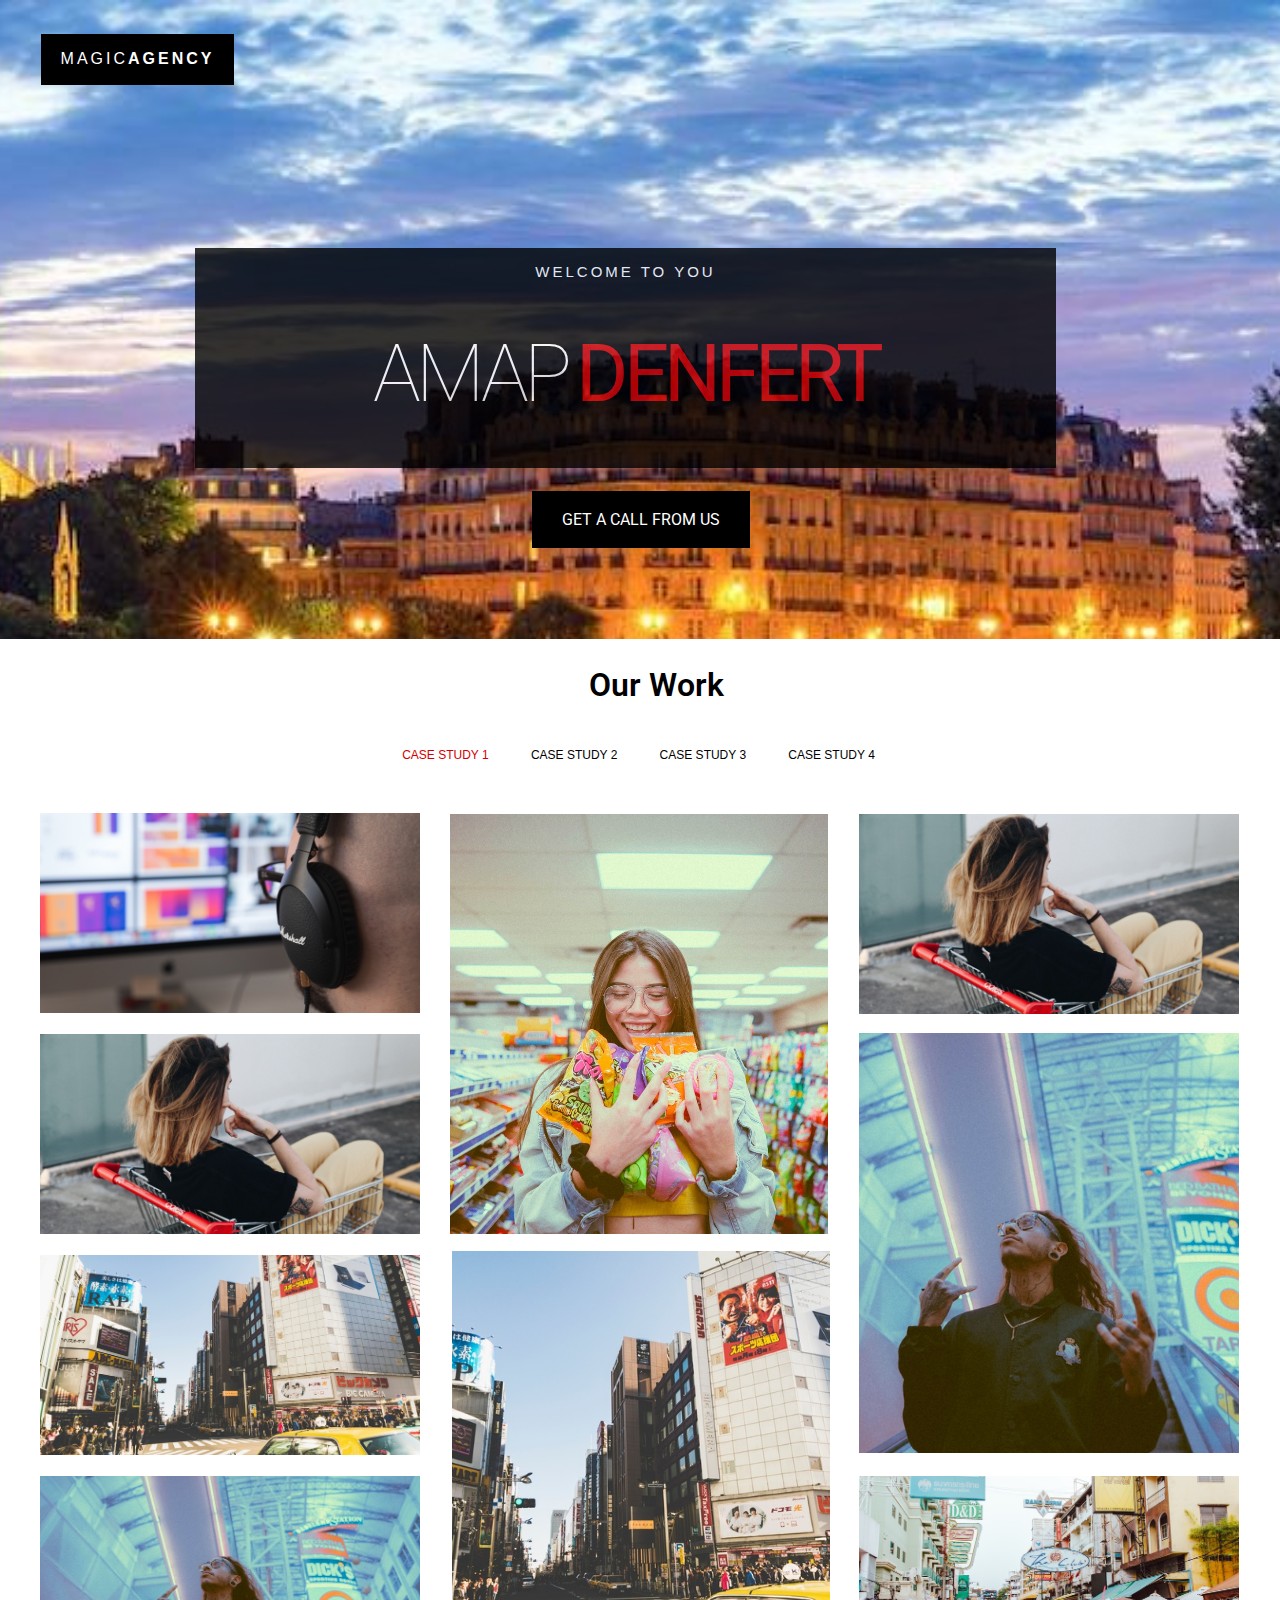
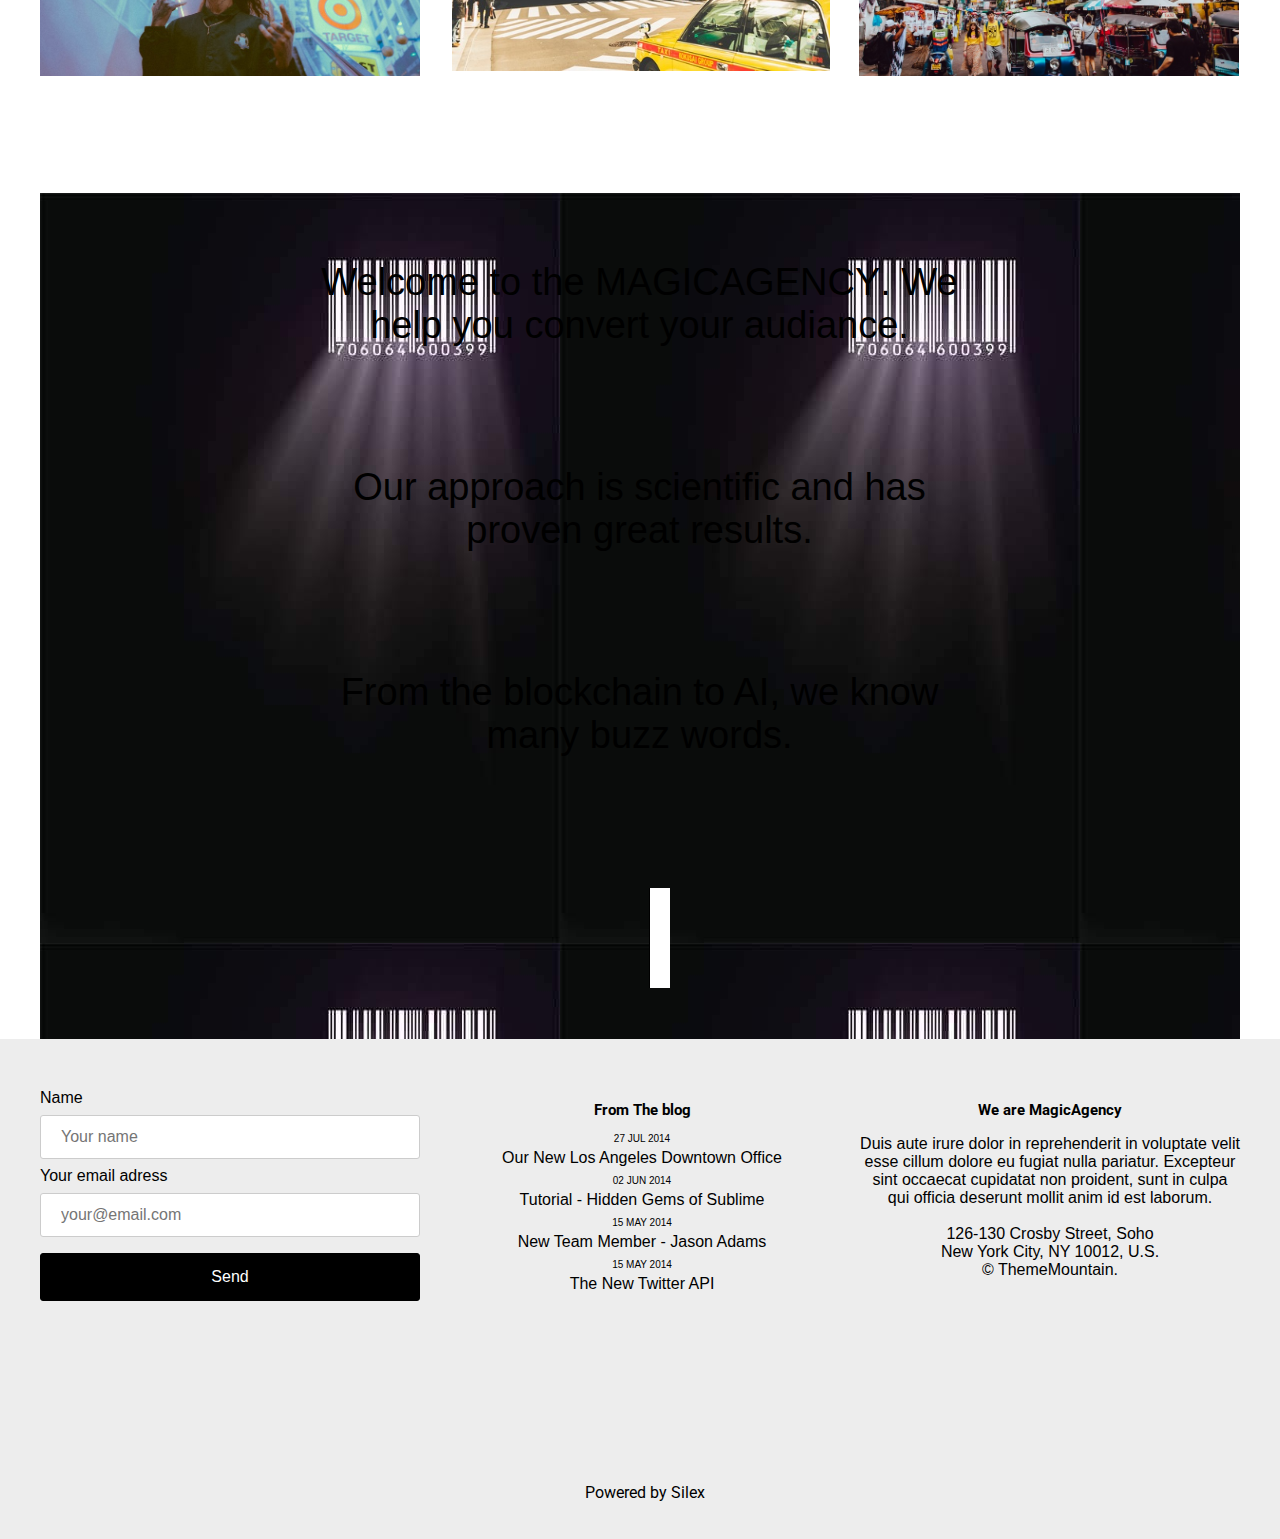
<file: index.html>
<!doctype html><html lang=""><head>
    <meta charset="UTF-8">
    <!-- generator meta tag -->
    <!-- leave this for stats and Silex version check -->
    <meta name="generator" content="Silex v2.2.13">
    <!-- End of generator meta tag -->
    <script type="text/javascript" src="js/jquery.js"></script>
    
    
    <script type="text/javascript" src="js/front-end.js"></script>
    <link rel="stylesheet" href="css/normalize.css">
    <link rel="stylesheet" href="css/front-end.css">

    
    
    
    <title>website - Page 1</title>
    

    
<link href="https://fonts.googleapis.com/css?family=Roboto" rel="stylesheet" class="silex-custom-font"><script type="text/javascript" class="silex-script"></script><script src="js/unslider-min.js"></script><script src="js/unslider-min.js"></script><link rel="stylesheet" href="css/unslider.css"><link rel="stylesheet" href="css/unslider.css"><meta name="viewport" content="width=device-width, initial-scale=1"><script src="js/script.js" type="text/javascript"></script><link href="css/styles.css" rel="stylesheet" type="text/css"><style>body { opacity: 0; transition: .25s opacity ease; }</style></head>

<body class="body-initial all-style enable-mobile prevent-resizable prevent-selectable editable-style silex-runtime silex-published" data-silex-type="container-element" style="" data-current-page="page-page-1">
    









    
    
    

















<section data-silex-type="container-element" class="container-element editable-style silex-id-1478366444112-1 section-element prevent-resizable hero white-logo" style="">
        
    <div data-silex-type="container-element" class="editable-style silex-element-content silex-id-1478366444112-0 container-element website-width" style=""><a data-silex-type="text-element" class="editable-style silex-id-1526227950696-2 text-element white-logo fixed" style="" href="#hero"><div class="silex-element-content normal"><p class="normal">Magic<b>Agency</b></p></div></a><div data-silex-type="container-element" class="editable-style silex-id-1537806314257-0 container-element hero-content" style=""><div data-silex-type="text-element" class="editable-style silex-id-1526228786122-6 text-element white-hero-title" style="" href="null"><div class="silex-element-content normal"><p>Welcome To You</p><h1>AMAP&nbsp;<b>DeNFERT</b><br></h1></div></div><a data-silex-type="text-element" class="editable-style silex-id-1537804414408-1 text-element white-button hero-scroll-down" style="" href="#after-hero"><div class="silex-element-content normal"><div><br></div>Get a call from us<br><div><br></div></div></a></div></div><div data-silex-type="html-element" class="editable-style html-element silex-id-1593621213637-1 page-page-1 paged-element paged-element-visible" title="" style=""><div class="silex-element-content"><div id="hero"></div></div></div></section><section data-silex-type="container-element" class="container-element editable-style section-element silex-id-1526228746540-3 prevent-resizable" style="">
        <div data-silex-type="container-element" class="editable-style silex-element-content container-element website-width silex-id-1526228746540-4"><div data-silex-type="html-element" class="editable-style silex-id-1545825199497-0 html-element" style=""><div class="silex-element-content"><p id="menu"></p></div></div><div data-silex-type="text-element" class="editable-style silex-id-1526233329576-0 text-element black-text" style=""><div class="silex-element-content normal"><h1 class="heading1">Our Work</h1></div></div><div data-silex-type="text-element" class="editable-style silex-id-1526233447270-1 text-element black-text" style=""><div class="silex-element-content normal"><p><a href="./#menu" class="page-link-active">Case study 1</a>&nbsp;&nbsp;&nbsp; <a href="page-2.html#menu">Case study 2</a>&nbsp;&nbsp;&nbsp; <a href="page-3.html#menu">Case study 3</a>&nbsp;&nbsp;&nbsp; <a href="page-4.html#menu">Case study 4</a></p></div></div><div data-silex-type="container-element" class="editable-style silex-id-1526239919266-0 container-element image page-page-1 paged-element paged-element-visible" style=""><a data-silex-type="text-element" class="editable-style silex-id-1526240050328-2 text-element image-caption" style="" href="https://www.silex.me"><div class="silex-element-content normal"><p class="normal">Lorem</p></div></a></div><div data-silex-type="container-element" class="editable-style container-element image silex-id-1526241932312-13 page-page-1 paged-element paged-element-visible" style=""><a data-silex-type="text-element" class="editable-style text-element image-caption silex-id-1526241932314-14" style="" href="https://www.silex.me"><div class="silex-element-content normal"><p class="normal">Lorem</p></div></a></div><div data-silex-type="container-element" class="editable-style container-element image silex-id-1526242009200-19 page-page-1 paged-element paged-element-visible" style=""><a data-silex-type="text-element" class="editable-style text-element image-caption silex-id-1526242009200-20" style="" href="https://www.silex.me"><div class="silex-element-content normal"><p class="normal">sit amet</p></div></a></div><div data-silex-type="container-element" class="editable-style container-element image silex-id-1526242067678-23 page-page-1 paged-element paged-element-visible" style=""><a data-silex-type="text-element" class="editable-style text-element image-caption silex-id-1526242067678-24" style="" href="https://www.silex.me"><div class="silex-element-content normal"><p class="normal">dolor <br></p></div></a></div><div data-silex-type="container-element" class="editable-style container-element image silex-id-1526241769800-9 page-page-1 paged-element paged-element-visible" style=""><a data-silex-type="text-element" class="editable-style text-element image-caption silex-id-1526241769800-10" style="" href="https://www.silex.me"><div class="silex-element-content normal"><p class="normal">Nam quam augue</p></div></a></div><div data-silex-type="container-element" class="editable-style container-element image silex-id-1526241966276-17 page-page-1 paged-element paged-element-visible" style=""><a data-silex-type="text-element" class="editable-style text-element image-caption silex-id-1526241966276-18" style="" href="https://www.silex.me"><div class="silex-element-content normal"><p class="normal">adipiscing elit</p></div></a></div><div data-silex-type="container-element" class="editable-style container-element image silex-id-1526241771196-11 page-page-1 paged-element paged-element-visible" style=""><div data-silex-type="text-element" class="editable-style text-element image-caption silex-id-1526241771196-12" style=""><div class="silex-element-content normal"><p class="normal">Lorem</p></div></div></div><div data-silex-type="container-element" class="editable-style container-element image silex-id-1526242009214-21 page-page-1 paged-element paged-element-visible" style=""><a data-silex-type="text-element" class="editable-style text-element image-caption silex-id-1526242009214-22" style="" href="https://www.silex.me"><div class="silex-element-content normal"><p class="normal">Lorem</p></div></a></div><div data-silex-type="container-element" class="editable-style container-element image silex-id-1526241966246-15 page-page-1 paged-element paged-element-visible" style=""><a data-silex-type="text-element" class="editable-style text-element image-caption silex-id-1526241966246-16" style="" href="https://www.silex.me"><div class="silex-element-content normal"><p class="normal">Ipsum</p></div></a></div></div>
    </section><section data-silex-type="container-element" class="container-element editable-style silex-id-1474394621033-3 section-element prevent-resizable" style="">
        
    <div data-silex-type="container-element" class="editable-style silex-element-content silex-id-1474394621032-2 container-element website-width"><div data-silex-type="text-element" class="editable-style silex-id-1526229898484-7 text-element black-text" style=""><div class="silex-element-content normal"><p>Welcome to the <i>MagicAgency</i>. We help you convert your audiance.</p><p><br></p><p>Our approach is scientific and has proven great results. <br></p><p><br></p><p>From the blockchain to AI, we know many buzz words.<br></p></div></div><div data-silex-type="container-element" class="editable-style silex-id-1526233796116-3 container-element hide-on-mobile" style=""></div><div data-silex-type="html-element" class="editable-style silex-id-1552764033710-0 html-element page-page-1 paged-element paged-element-visible" style=""><div class="silex-element-content"><div id="after-hero"></div></div></div></div></section><section data-silex-type="container-element" class="container-element editable-style silex-id-1478366450713-3 section-element prevent-resizable" style="">
        <div data-silex-type="container-element" class="editable-style silex-element-content silex-id-1478366450713-2 container-element website-width">

            
        <div data-silex-type="html-element" class="editable-style silex-id-1526234059780-5 html-element silex-component silex-component-form silex-use-height-not-minheight" style=""><div class="silex-element-content"><form id="id_1638637743695_588" action="https://formspree.io/your@email.com" method="POST">
  
  <div>
    <label for="field1">Name</label>
    <input type="text" required="" id="field1" name="field1" placeholder="Your name">
  </div>
  
  
  <div>
    <label for="field2">Your email adress</label>
    <input type="text" required="" id="field2" name="field2" placeholder="your@email.com">
  </div>
  
  
  <input type="submit" value="Send">
</form>
<style>#id_1638637743695_588 input[type=text], select {width: 100%; padding: 12px 20px; margin: 8px 0; display: inline-block; border: 1px solid #ccc; border-radius: 3px; box-sizing: border-box;}#id_1638637743695_588 input[type=submit] {width: 100%; background-color: #000000; color: #FFFFFF; padding: 14px 20px; margin: 8px 0; border: 1px solid #000000; border-radius: 3px; cursor: pointer;}#id_1638637743695_588 label {color: #000000;}#id_1638637743695_588 .fill-vertical {flex: 1 1 auto; display: flex; flex-direction: column;}#id_1638637743695_588 .fill-vertical textarea {flex: 1 1 auto; width: 100%; height: 150px; padding: 12px 20px; box-sizing: border-box; border: 2px solid #ccc; border-radius: 3px; background-color: #f8f8f8; font-size: 16px; resize: none;}#id_1638637743695_588 {border-radius: 3px; display: flex; flex-direction: column; justify-content: space-between; height: 100%;}</style>

</div></div><div class="editable-style silex-id-1442914737143-3 text-element" data-silex-type="text-element" style="">
                <div class="silex-element-content normal">
                    <br>
                    <a href="//www.silex.me/">Powered by Silex</a>
                </div>
            </div><div data-silex-type="text-element" class="editable-style silex-id-1526233907434-4 text-element text-style-2" style=""><div class="silex-element-content normal"><h2><a href="/"></a>From The blog</h2><p><b>27 Jul 2014</b></p><p><a href="https://www.silex.me">Our New Los Angeles Downtown Office</a></p><p><b>02 Jun 2014</b></p><p><a href="https://www.silex.me">Tutorial - Hidden Gems of Sublime</a></p><p><b>15 May 2014</b></p><p><a href="https://www.silex.me">New Team Member - Jason Adams</a></p><p><b>15 May 2014</b></p><p><a href="https://www.silex.me">The New Twitter API</a></p></div></div><div data-silex-type="text-element" class="editable-style text-element text-style-1 silex-id-1526234233846-7" style=""><div class="silex-element-content normal"><h2>We are MagicAgency</h2><p>Duis aute irure dolor in reprehenderit in voluptate velit esse cillum dolore eu fugiat nulla pariatur. Excepteur sint occaecat cupidatat non proident, sunt in culpa qui officia deserunt mollit anim id est laborum.<br><br>126-130 Crosby Street, Soho<br>New York City, NY 10012, U.S.<br>© ThemeMountain. <br></p></div></div></div>
    </section></body></html>
</file>
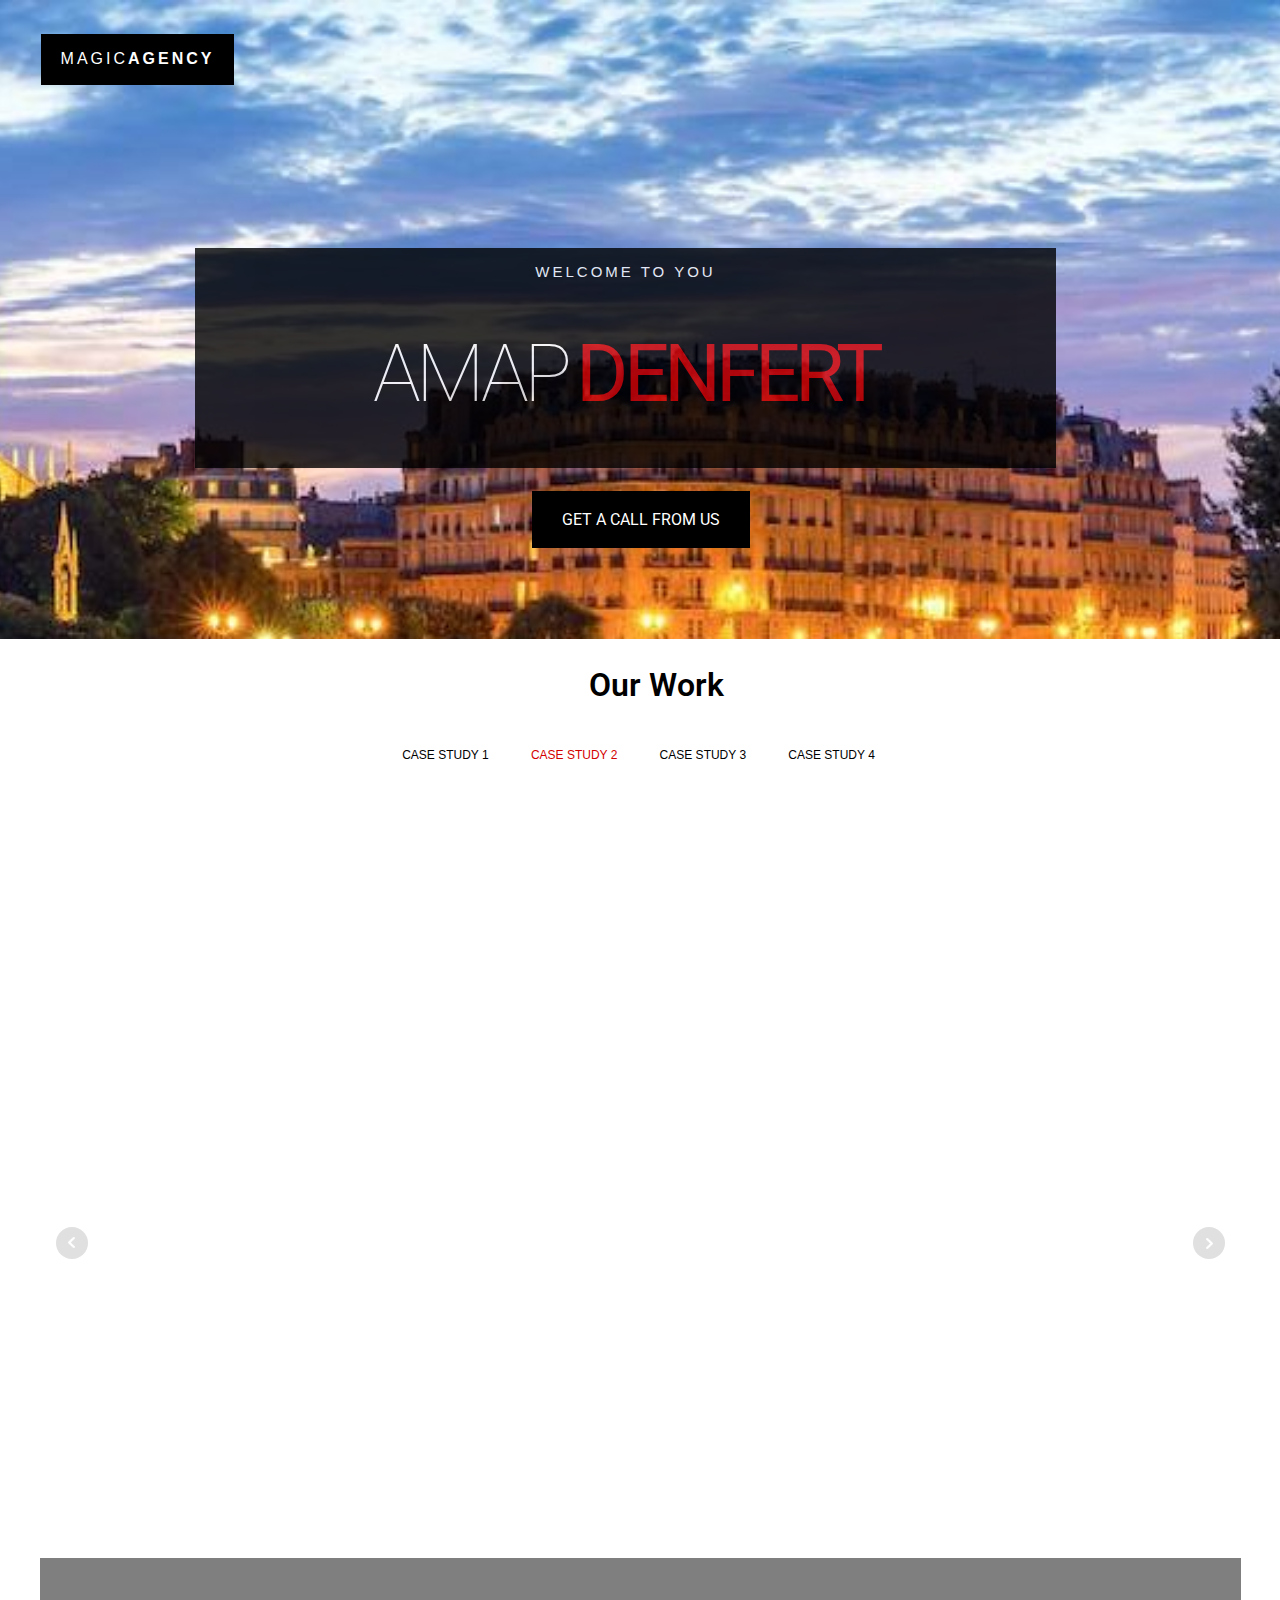
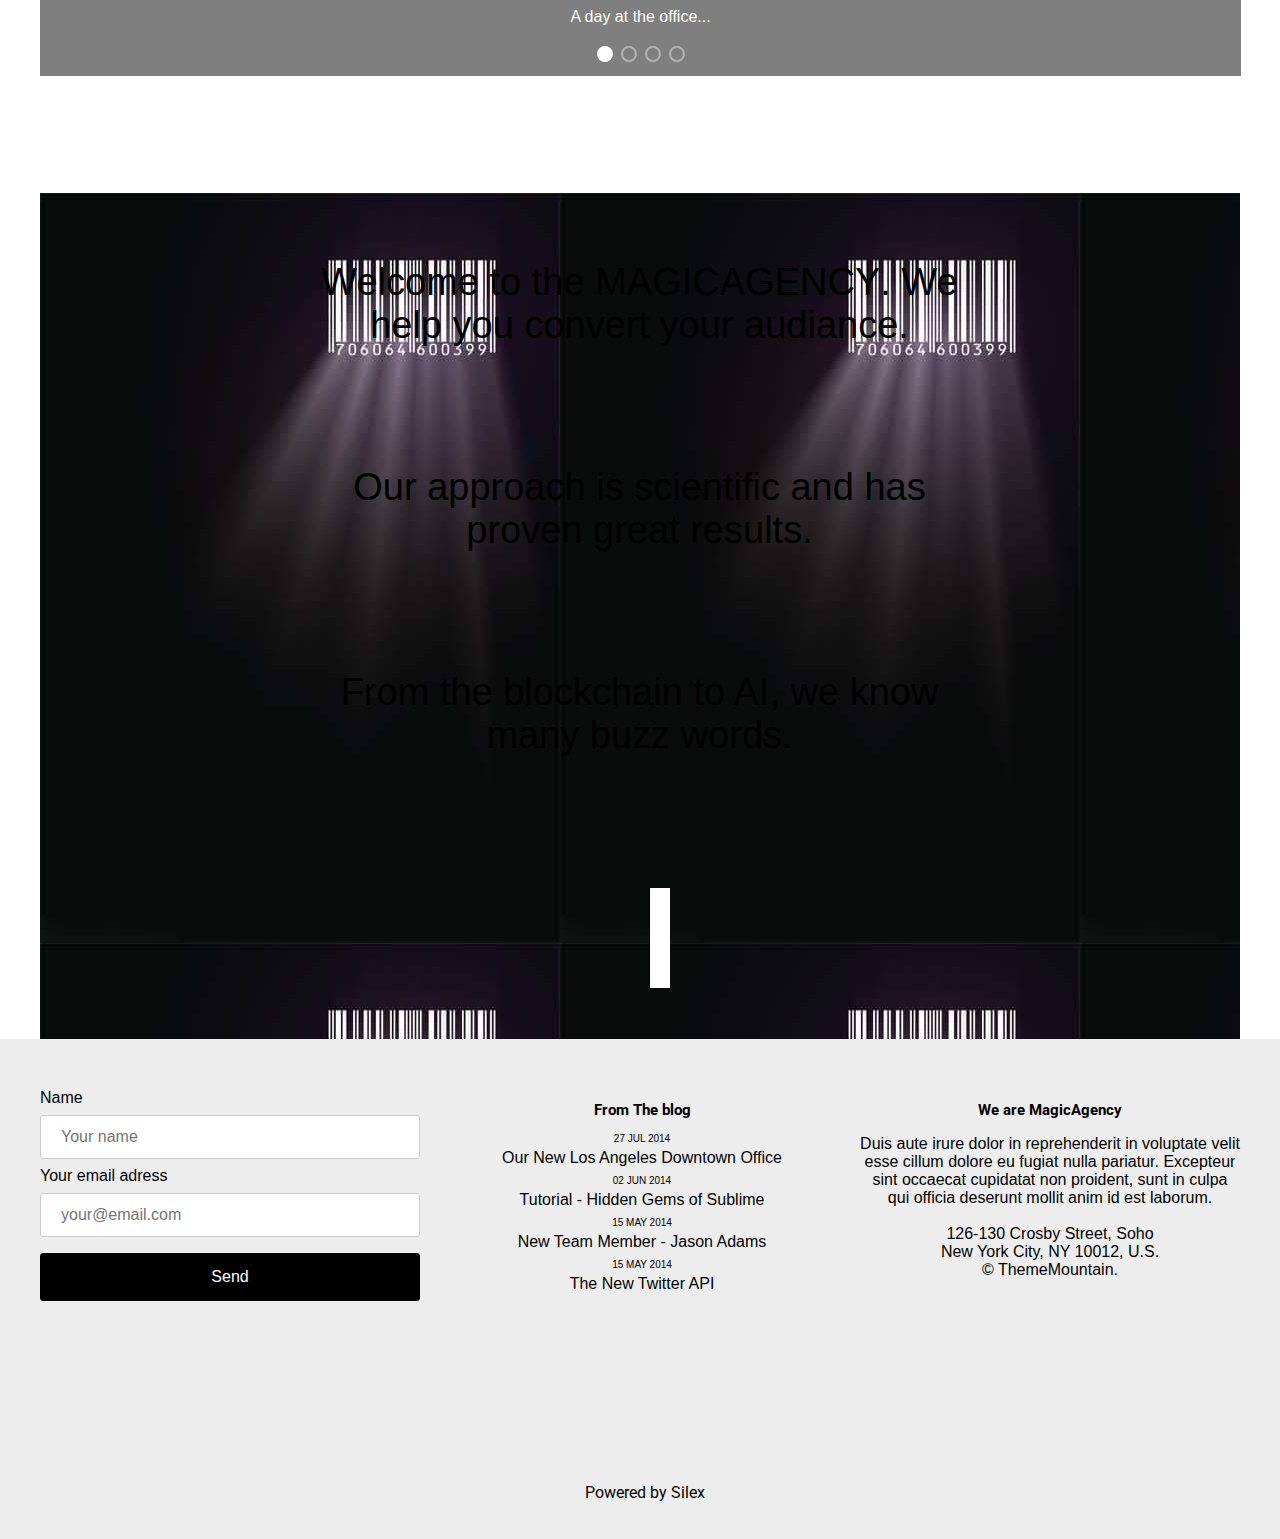
<file: page-2.html>
<!doctype html><html lang=""><head>
    <meta charset="UTF-8">
    <!-- generator meta tag -->
    <!-- leave this for stats and Silex version check -->
    <meta name="generator" content="Silex v2.2.13">
    <!-- End of generator meta tag -->
    <script type="text/javascript" src="js/jquery.js"></script>
    
    
    <script type="text/javascript" src="js/front-end.js"></script>
    <link rel="stylesheet" href="css/normalize.css">
    <link rel="stylesheet" href="css/front-end.css">

    
    
    
    <title>website - Page 2</title>
    

    
<link href="https://fonts.googleapis.com/css?family=Roboto" rel="stylesheet" class="silex-custom-font"><script type="text/javascript" class="silex-script"></script><script src="js/unslider-min.js"></script><script src="js/unslider-min.js"></script><link rel="stylesheet" href="css/unslider.css"><link rel="stylesheet" href="css/unslider.css"><meta name="viewport" content="width=device-width, initial-scale=1"><script src="js/script.js" type="text/javascript"></script><link href="css/styles.css" rel="stylesheet" type="text/css"><style>body { opacity: 0; transition: .25s opacity ease; }</style></head>

<body class="body-initial all-style enable-mobile prevent-resizable prevent-selectable editable-style silex-runtime silex-published" data-silex-type="container-element" style="" data-current-page="page-page-2">
    









    
    
    

















<section data-silex-type="container-element" class="container-element editable-style silex-id-1478366444112-1 section-element prevent-resizable hero white-logo" style="">
        
    <div data-silex-type="container-element" class="editable-style silex-element-content silex-id-1478366444112-0 container-element website-width" style=""><a data-silex-type="text-element" class="editable-style silex-id-1526227950696-2 text-element white-logo fixed" style="" href="#hero"><div class="silex-element-content normal"><p class="normal">Magic<b>Agency</b></p></div></a><div data-silex-type="container-element" class="editable-style silex-id-1537806314257-0 container-element hero-content" style=""><div data-silex-type="text-element" class="editable-style silex-id-1526228786122-6 text-element white-hero-title" style="" href="null"><div class="silex-element-content normal"><p>Welcome To You</p><h1>AMAP&nbsp;<b>DeNFERT</b><br></h1></div></div><a data-silex-type="text-element" class="editable-style silex-id-1537804414408-1 text-element white-button hero-scroll-down" style="" href="#after-hero"><div class="silex-element-content normal"><div><br></div>Get a call from us<br><div><br></div></div></a></div></div></section><section data-silex-type="container-element" class="container-element editable-style section-element silex-id-1526228746540-3 prevent-resizable" style="">
        <div data-silex-type="container-element" class="editable-style silex-element-content container-element website-width silex-id-1526228746540-4"><div data-silex-type="html-element" class="editable-style silex-id-1545825199497-0 html-element" style=""><div class="silex-element-content"><p id="menu"></p></div></div><div data-silex-type="text-element" class="editable-style silex-id-1526233329576-0 text-element black-text" style=""><div class="silex-element-content normal"><h1 class="heading1">Our Work</h1></div></div><div data-silex-type="text-element" class="editable-style silex-id-1526233447270-1 text-element black-text" style=""><div class="silex-element-content normal"><p><a href="./#menu">Case study 1</a>&nbsp;&nbsp;&nbsp; <a href="page-2.html#menu" class="page-link-active">Case study 2</a>&nbsp;&nbsp;&nbsp; <a href="page-3.html#menu">Case study 3</a>&nbsp;&nbsp;&nbsp; <a href="page-4.html#menu">Case study 4</a></p></div></div><div data-silex-type="html-element" class="editable-style silex-id-1526243483554-2 html-element silex-component silex-component-slideshow silex-use-height-not-minheight page-page-2 paged-element paged-element-visible" style=""><div class="silex-element-content"><div id="parent_1638637743681_969">
<!-- preview -->

<div id="id_1638637743681_969">
  <!-- runtime -->
  <!-- the whole slideshow -->
  <ul class="prodotype-runtime">
  
    <li><figure class="slide-0">
      
      <div class="slide-image">
        
          <figcaption>A day at the office...</figcaption>
        
      </div>
      
    </figure></li>
  
    <li><figure class="slide-1">
      
      <a href="https://www.silex.me">
      
      <div class="slide-image">
        
          <figcaption>A link to test</figcaption>
        
      </div>
      
      </a>
      
    </figure></li>
  
    <li><figure class="slide-2">
      
      <div class="slide-image">
        
          <figcaption>The streets</figcaption>
        
      </div>
      
    </figure></li>
  
    <li><figure class="slide-3">
      
      <div class="slide-image">
        
          <figcaption>Go shopping!</figcaption>
        
      </div>
      
    </figure></li>
  
  </ul>
</div>
</div>
<style type="text/css">#parent_1638637743681_969 .prodotype-preview {list-style-type: none; margin: 0; padding: 0;}#parent_1638637743681_969 .prodotype-preview .preview-text {display: flex; align-items: center; justify-content: center;}#parent_1638637743681_969 .prodotype-preview .preview-text p {z-index: 1; background-color: black; color: white;}#parent_1638637743681_969 .slide-0 .slide-image {background-image: url(http://localhost:6805/ce/fs/get/Documents/silex-templates/agency/assets/kobu-agency-472677-unsplash.jpg);}#parent_1638637743681_969 .slide-1 .slide-image {background-image: url(http://localhost:6805/ce/fs/get/Documents/silex-templates/agency/assets/frankie-cordoba-557800-unsplash.jpg);}#parent_1638637743681_969 .slide-2 .slide-image {background-image: url(http://localhost:6805/ce/fs/get/Documents/silex-templates/agency/assets/nicolai-berntsen-9244-unsplash.jpg);}#parent_1638637743681_969 .slide-3 .slide-image {background-image: url(http://localhost:6805/ce/fs/get/Documents/silex-templates/agency/assets/bianca-lucas-496554-unsplash.jpg);}#parent_1638637743681_969 .unslider {position: relative;}#parent_1638637743681_969 .slide-image {width: 100%; display: flex; justify-content: center; background-repeat: no-repeat; background-size: cover; background-position: 50%; align-items: flex-end;}#parent_1638637743681_969 figcaption {padding: 50px; color: white; background-color: rgba(0,0,0,0.5); width: 100%; text-align: center;}#parent_1638637743681_969 .unslider-nav {position: absolute; bottom: 10px; left: 0; right: 0; top: auto; margin: 0;}#parent_1638637743681_969 .unslider-nav ol {text-align: center;}#parent_1638637743681_969 .unslider-nav ol li.unslider-active {background: #fff; cursor: default; opacity: 1;}#parent_1638637743681_969 .unslider-nav ol li {display: inline-block; float: none; width: 6px; height: 6px; margin: 0 4px; padding: 3px; background: transparent; border-radius: 10px; overflow: hidden; text-indent: -999em; border: 2px solid #fff; cursor: pointer; opacity: .4;}#parent_1638637743681_969 .unslider-arrow {display: block; width: 32px; height: 32px; top: 50%; right: 16px; left: auto; margin-top: -16px; overflow: hidden; background: rgba(0,0,0,.2) no-repeat 50% 50%; background-image: url([data-uri]); background-size: 7px 11px; border-radius: 32px; text-indent: -999em; opacity: .6; transition: opacity .2s;}#parent_1638637743681_969 .unslider-arrow.prev {left: 16px; right: auto; -ms-transform: rotate(-180deg); transform: rotate(-180deg);}</style>
<script type="text/javascript">
  (function() {
    // do not start in the editor (it would mess with the markup)
    if(!$('body').hasClass('silex-runtime')) return;

    var $slider = $('#id_1638637743681_969')
    var slider = $slider.unslider({
      'autoplay': true,
      'speed': 750,
      'delay': 3000,
      'index': 0,
      'nav': true,
      'animation': 'horizontal',
      'arrows': true
    });
    //  Listen to slide changes
    
    // apply element height to the images
    var silexElement = $slider.closest('.editable-style');
    var elementMinHeight = silexElement.css('height');
    var elementWidth = silexElement.css('width');
    $('#id_1638637743681_969 li .slide-image').css({
      'height': elementMinHeight
    });
    

    setTimeout(function(){
      // use onswipe.js
      // Fix #1127
      window.onSwipe('left', function(){ $slider.data('unslider').next()})
      window.onSwipe('right', function(){ $slider.data('unslider').prev()})
    }, 0)
  })();
</script>
</div></div></div>
    </section><section data-silex-type="container-element" class="container-element editable-style silex-id-1474394621033-3 section-element prevent-resizable" style="">
        
    <div data-silex-type="container-element" class="editable-style silex-element-content silex-id-1474394621032-2 container-element website-width"><div data-silex-type="text-element" class="editable-style silex-id-1526229898484-7 text-element black-text" style=""><div class="silex-element-content normal"><p>Welcome to the <i>MagicAgency</i>. We help you convert your audiance.</p><p><br></p><p>Our approach is scientific and has proven great results. <br></p><p><br></p><p>From the blockchain to AI, we know many buzz words.<br></p></div></div><div data-silex-type="container-element" class="editable-style silex-id-1526233796116-3 container-element hide-on-mobile" style=""></div></div></section><section data-silex-type="container-element" class="container-element editable-style silex-id-1478366450713-3 section-element prevent-resizable" style="">
        <div data-silex-type="container-element" class="editable-style silex-element-content silex-id-1478366450713-2 container-element website-width">

            
        <div data-silex-type="html-element" class="editable-style silex-id-1526234059780-5 html-element silex-component silex-component-form silex-use-height-not-minheight" style=""><div class="silex-element-content"><form id="id_1638637743695_588" action="https://formspree.io/your@email.com" method="POST">
  
  <div>
    <label for="field1">Name</label>
    <input type="text" required="" id="field1" name="field1" placeholder="Your name">
  </div>
  
  
  <div>
    <label for="field2">Your email adress</label>
    <input type="text" required="" id="field2" name="field2" placeholder="your@email.com">
  </div>
  
  
  <input type="submit" value="Send">
</form>
<style>#id_1638637743695_588 input[type=text], select {width: 100%; padding: 12px 20px; margin: 8px 0; display: inline-block; border: 1px solid #ccc; border-radius: 3px; box-sizing: border-box;}#id_1638637743695_588 input[type=submit] {width: 100%; background-color: #000000; color: #FFFFFF; padding: 14px 20px; margin: 8px 0; border: 1px solid #000000; border-radius: 3px; cursor: pointer;}#id_1638637743695_588 label {color: #000000;}#id_1638637743695_588 .fill-vertical {flex: 1 1 auto; display: flex; flex-direction: column;}#id_1638637743695_588 .fill-vertical textarea {flex: 1 1 auto; width: 100%; height: 150px; padding: 12px 20px; box-sizing: border-box; border: 2px solid #ccc; border-radius: 3px; background-color: #f8f8f8; font-size: 16px; resize: none;}#id_1638637743695_588 {border-radius: 3px; display: flex; flex-direction: column; justify-content: space-between; height: 100%;}</style>

</div></div><div class="editable-style silex-id-1442914737143-3 text-element" data-silex-type="text-element" style="">
                <div class="silex-element-content normal">
                    <br>
                    <a href="//www.silex.me/">Powered by Silex</a>
                </div>
            </div><div data-silex-type="text-element" class="editable-style silex-id-1526233907434-4 text-element text-style-2" style=""><div class="silex-element-content normal"><h2><a href="/"></a>From The blog</h2><p><b>27 Jul 2014</b></p><p><a href="https://www.silex.me">Our New Los Angeles Downtown Office</a></p><p><b>02 Jun 2014</b></p><p><a href="https://www.silex.me">Tutorial - Hidden Gems of Sublime</a></p><p><b>15 May 2014</b></p><p><a href="https://www.silex.me">New Team Member - Jason Adams</a></p><p><b>15 May 2014</b></p><p><a href="https://www.silex.me">The New Twitter API</a></p></div></div><div data-silex-type="text-element" class="editable-style text-element text-style-1 silex-id-1526234233846-7" style=""><div class="silex-element-content normal"><h2>We are MagicAgency</h2><p>Duis aute irure dolor in reprehenderit in voluptate velit esse cillum dolore eu fugiat nulla pariatur. Excepteur sint occaecat cupidatat non proident, sunt in culpa qui officia deserunt mollit anim id est laborum.<br><br>126-130 Crosby Street, Soho<br>New York City, NY 10012, U.S.<br>© ThemeMountain. <br></p></div></div></div>
    </section></body></html>
</file>
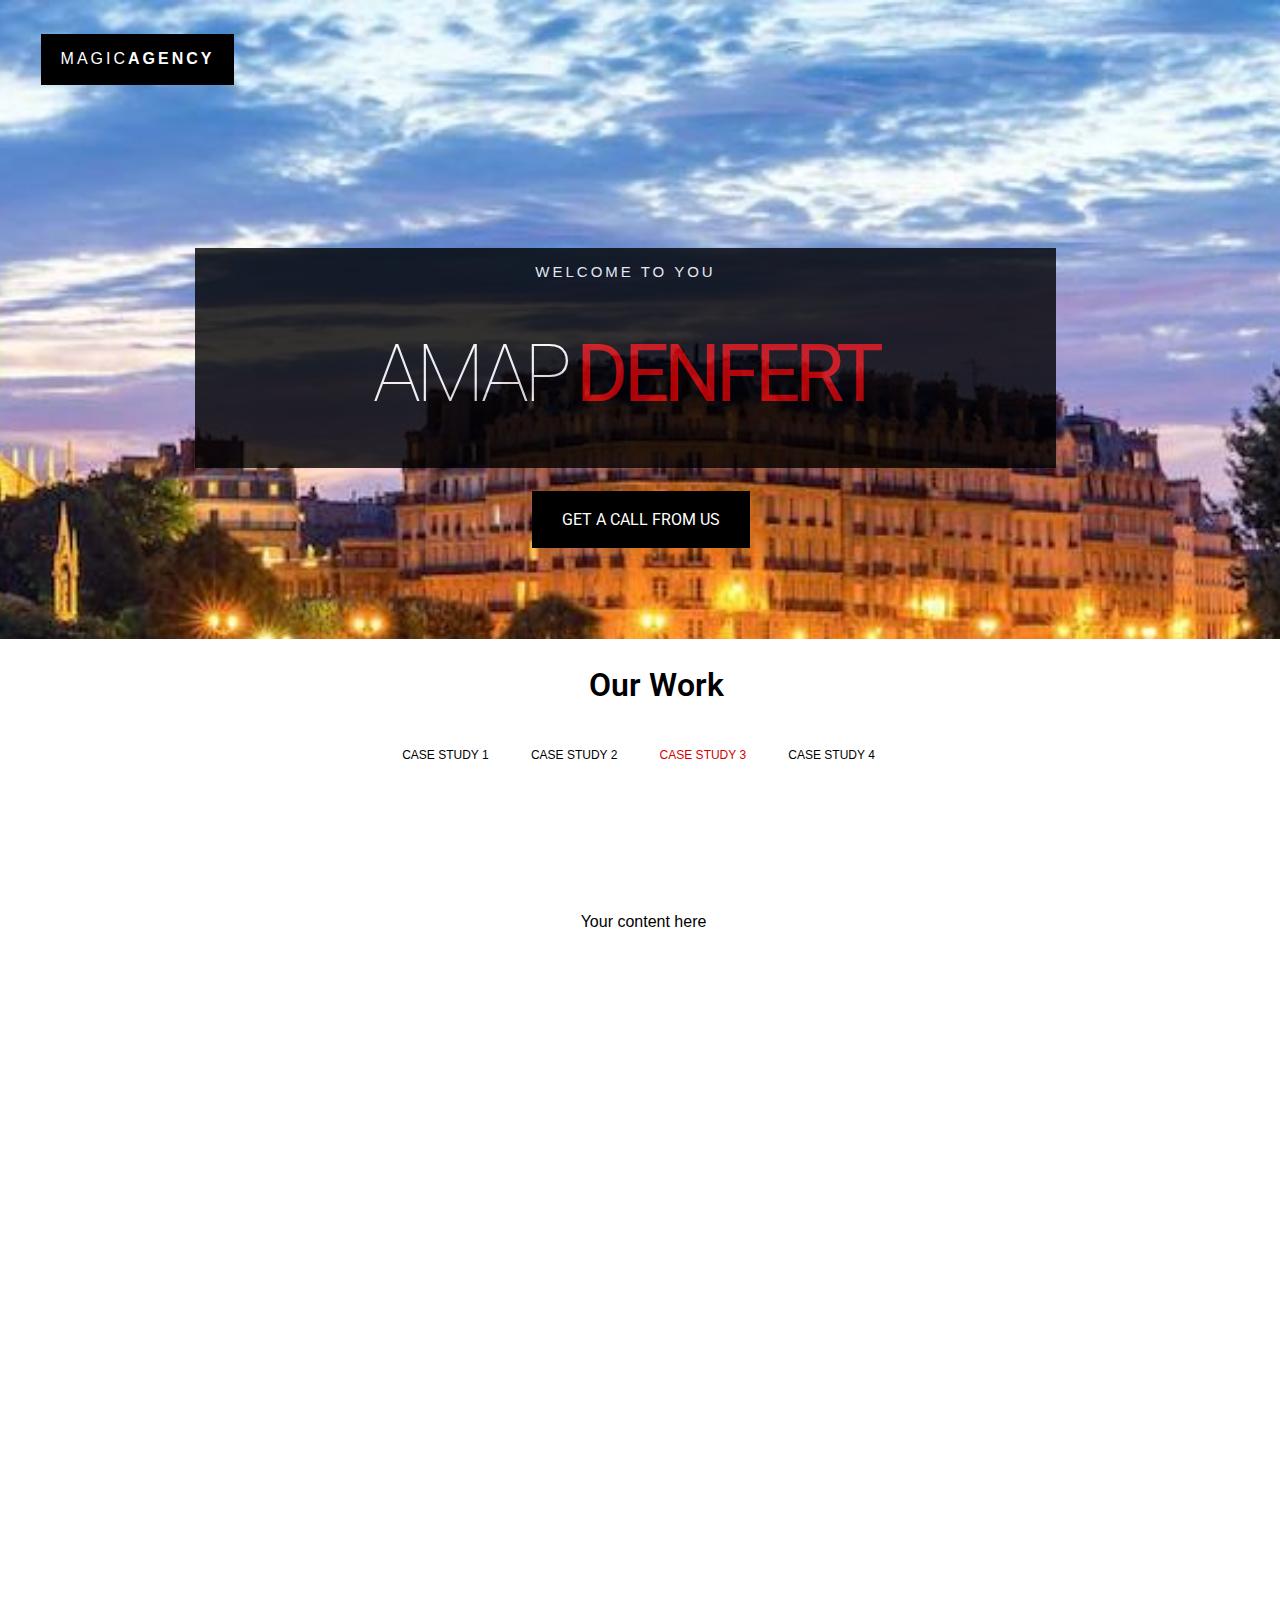
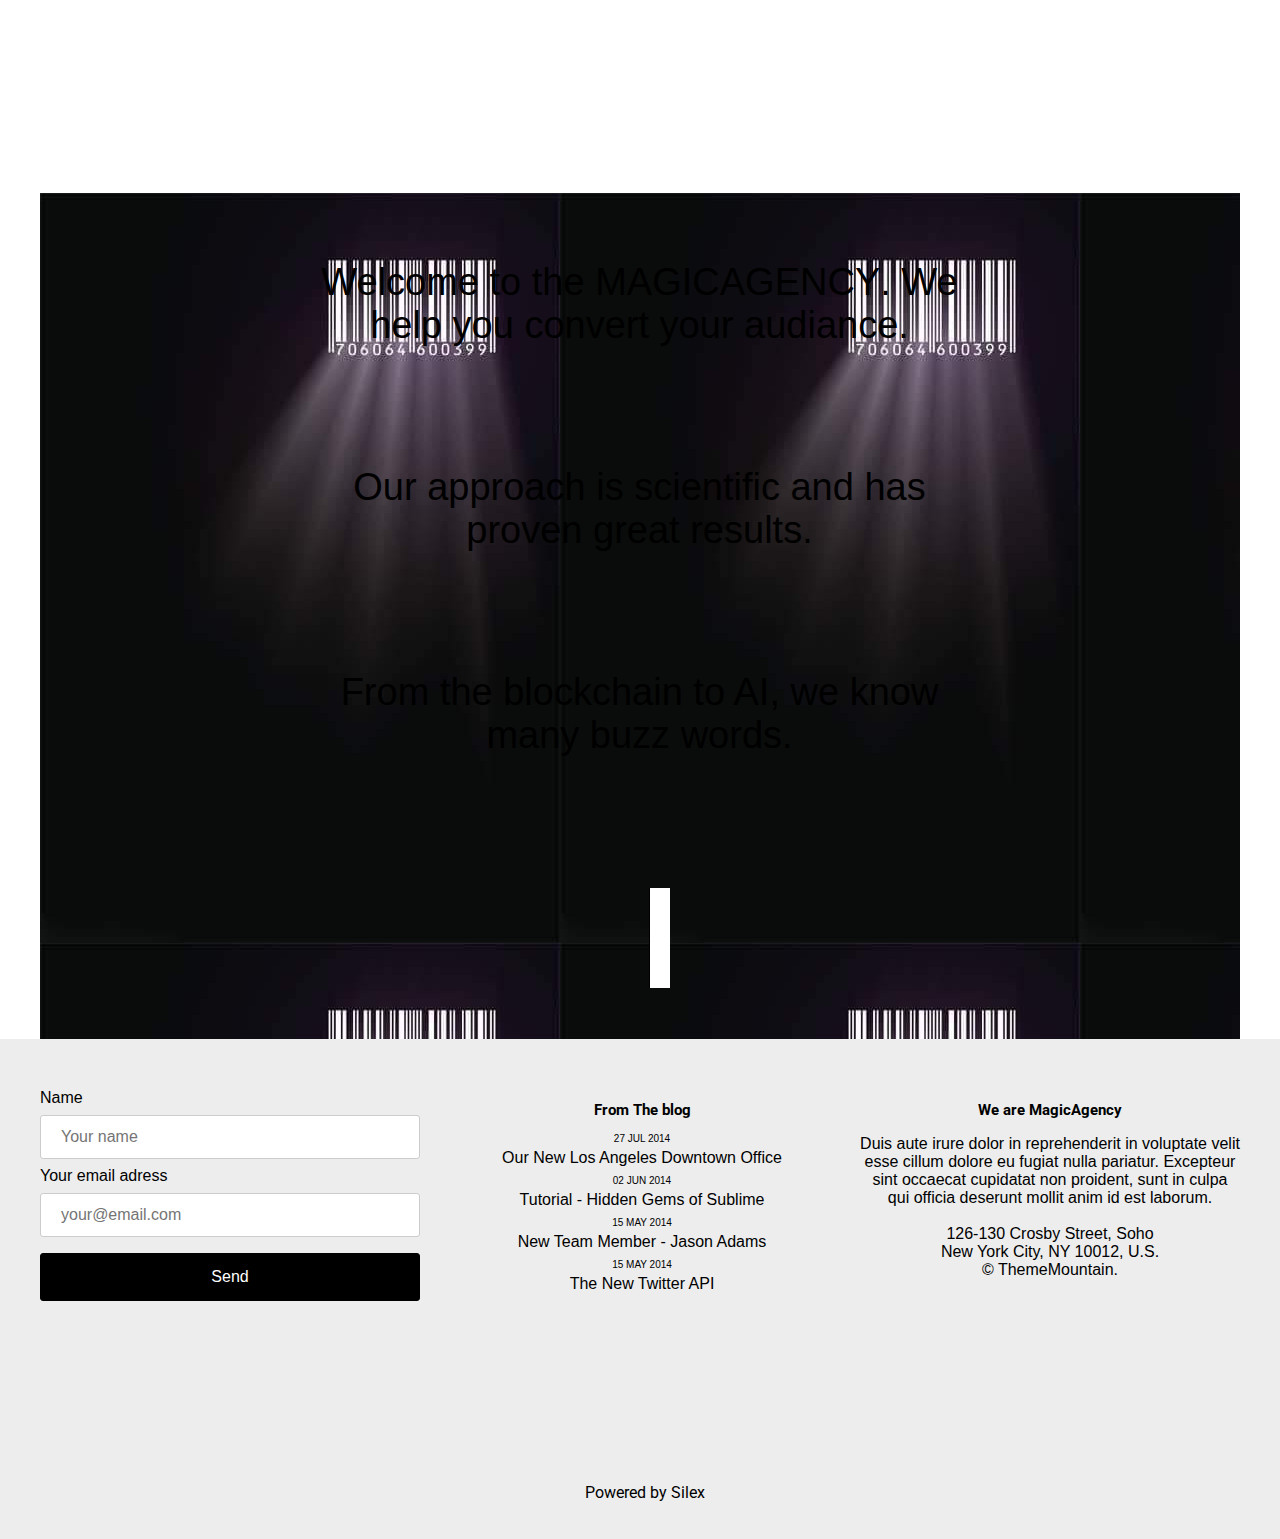
<file: page-3.html>
<!doctype html><html lang=""><head>
    <meta charset="UTF-8">
    <!-- generator meta tag -->
    <!-- leave this for stats and Silex version check -->
    <meta name="generator" content="Silex v2.2.13">
    <!-- End of generator meta tag -->
    <script type="text/javascript" src="js/jquery.js"></script>
    
    
    <script type="text/javascript" src="js/front-end.js"></script>
    <link rel="stylesheet" href="css/normalize.css">
    <link rel="stylesheet" href="css/front-end.css">

    
    
    
    <title>website - Page 3</title>
    

    
<link href="https://fonts.googleapis.com/css?family=Roboto" rel="stylesheet" class="silex-custom-font"><script type="text/javascript" class="silex-script"></script><script src="js/unslider-min.js"></script><script src="js/unslider-min.js"></script><link rel="stylesheet" href="css/unslider.css"><link rel="stylesheet" href="css/unslider.css"><meta name="viewport" content="width=device-width, initial-scale=1"><script src="js/script.js" type="text/javascript"></script><link href="css/styles.css" rel="stylesheet" type="text/css"><style>body { opacity: 0; transition: .25s opacity ease; }</style></head>

<body class="body-initial all-style enable-mobile prevent-resizable prevent-selectable editable-style silex-runtime silex-published" data-silex-type="container-element" style="" data-current-page="page-page-3">
    









    
    
    

















<section data-silex-type="container-element" class="container-element editable-style silex-id-1478366444112-1 section-element prevent-resizable hero white-logo" style="">
        
    <div data-silex-type="container-element" class="editable-style silex-element-content silex-id-1478366444112-0 container-element website-width" style=""><a data-silex-type="text-element" class="editable-style silex-id-1526227950696-2 text-element white-logo fixed" style="" href="#hero"><div class="silex-element-content normal"><p class="normal">Magic<b>Agency</b></p></div></a><div data-silex-type="container-element" class="editable-style silex-id-1537806314257-0 container-element hero-content" style=""><div data-silex-type="text-element" class="editable-style silex-id-1526228786122-6 text-element white-hero-title" style="" href="null"><div class="silex-element-content normal"><p>Welcome To You</p><h1>AMAP&nbsp;<b>DeNFERT</b><br></h1></div></div><a data-silex-type="text-element" class="editable-style silex-id-1537804414408-1 text-element white-button hero-scroll-down" style="" href="#after-hero"><div class="silex-element-content normal"><div><br></div>Get a call from us<br><div><br></div></div></a></div></div></section><section data-silex-type="container-element" class="container-element editable-style section-element silex-id-1526228746540-3 prevent-resizable" style="">
        <div data-silex-type="container-element" class="editable-style silex-element-content container-element website-width silex-id-1526228746540-4"><div data-silex-type="html-element" class="editable-style silex-id-1545825199497-0 html-element" style=""><div class="silex-element-content"><p id="menu"></p></div></div><div data-silex-type="text-element" class="editable-style silex-id-1526233329576-0 text-element black-text" style=""><div class="silex-element-content normal"><h1 class="heading1">Our Work</h1></div></div><div data-silex-type="text-element" class="editable-style silex-id-1526233447270-1 text-element black-text" style=""><div class="silex-element-content normal"><p><a href="./#menu">Case study 1</a>&nbsp;&nbsp;&nbsp; <a href="page-2.html#menu">Case study 2</a>&nbsp;&nbsp;&nbsp; <a href="page-3.html#menu" class="page-link-active">Case study 3</a>&nbsp;&nbsp;&nbsp; <a href="page-4.html#menu">Case study 4</a></p></div></div><div data-silex-type="text-element" class="editable-style silex-id-1545055337553-1 text-element page-page-3 paged-element page-page-4 paged-element-visible" style=""><div class="silex-element-content normal"><p>Your content here<br></p></div></div></div>
    </section><section data-silex-type="container-element" class="container-element editable-style silex-id-1474394621033-3 section-element prevent-resizable" style="">
        
    <div data-silex-type="container-element" class="editable-style silex-element-content silex-id-1474394621032-2 container-element website-width"><div data-silex-type="text-element" class="editable-style silex-id-1526229898484-7 text-element black-text" style=""><div class="silex-element-content normal"><p>Welcome to the <i>MagicAgency</i>. We help you convert your audiance.</p><p><br></p><p>Our approach is scientific and has proven great results. <br></p><p><br></p><p>From the blockchain to AI, we know many buzz words.<br></p></div></div><div data-silex-type="container-element" class="editable-style silex-id-1526233796116-3 container-element hide-on-mobile" style=""></div></div></section><section data-silex-type="container-element" class="container-element editable-style silex-id-1478366450713-3 section-element prevent-resizable" style="">
        <div data-silex-type="container-element" class="editable-style silex-element-content silex-id-1478366450713-2 container-element website-width">

            
        <div data-silex-type="html-element" class="editable-style silex-id-1526234059780-5 html-element silex-component silex-component-form silex-use-height-not-minheight" style=""><div class="silex-element-content"><form id="id_1638637743695_588" action="https://formspree.io/your@email.com" method="POST">
  
  <div>
    <label for="field1">Name</label>
    <input type="text" required="" id="field1" name="field1" placeholder="Your name">
  </div>
  
  
  <div>
    <label for="field2">Your email adress</label>
    <input type="text" required="" id="field2" name="field2" placeholder="your@email.com">
  </div>
  
  
  <input type="submit" value="Send">
</form>
<style>#id_1638637743695_588 input[type=text], select {width: 100%; padding: 12px 20px; margin: 8px 0; display: inline-block; border: 1px solid #ccc; border-radius: 3px; box-sizing: border-box;}#id_1638637743695_588 input[type=submit] {width: 100%; background-color: #000000; color: #FFFFFF; padding: 14px 20px; margin: 8px 0; border: 1px solid #000000; border-radius: 3px; cursor: pointer;}#id_1638637743695_588 label {color: #000000;}#id_1638637743695_588 .fill-vertical {flex: 1 1 auto; display: flex; flex-direction: column;}#id_1638637743695_588 .fill-vertical textarea {flex: 1 1 auto; width: 100%; height: 150px; padding: 12px 20px; box-sizing: border-box; border: 2px solid #ccc; border-radius: 3px; background-color: #f8f8f8; font-size: 16px; resize: none;}#id_1638637743695_588 {border-radius: 3px; display: flex; flex-direction: column; justify-content: space-between; height: 100%;}</style>

</div></div><div class="editable-style silex-id-1442914737143-3 text-element" data-silex-type="text-element" style="">
                <div class="silex-element-content normal">
                    <br>
                    <a href="//www.silex.me/">Powered by Silex</a>
                </div>
            </div><div data-silex-type="text-element" class="editable-style silex-id-1526233907434-4 text-element text-style-2" style=""><div class="silex-element-content normal"><h2><a href="/"></a>From The blog</h2><p><b>27 Jul 2014</b></p><p><a href="https://www.silex.me">Our New Los Angeles Downtown Office</a></p><p><b>02 Jun 2014</b></p><p><a href="https://www.silex.me">Tutorial - Hidden Gems of Sublime</a></p><p><b>15 May 2014</b></p><p><a href="https://www.silex.me">New Team Member - Jason Adams</a></p><p><b>15 May 2014</b></p><p><a href="https://www.silex.me">The New Twitter API</a></p></div></div><div data-silex-type="text-element" class="editable-style text-element text-style-1 silex-id-1526234233846-7" style=""><div class="silex-element-content normal"><h2>We are MagicAgency</h2><p>Duis aute irure dolor in reprehenderit in voluptate velit esse cillum dolore eu fugiat nulla pariatur. Excepteur sint occaecat cupidatat non proident, sunt in culpa qui officia deserunt mollit anim id est laborum.<br><br>126-130 Crosby Street, Soho<br>New York City, NY 10012, U.S.<br>© ThemeMountain. <br></p></div></div></div>
    </section></body></html>
</file>
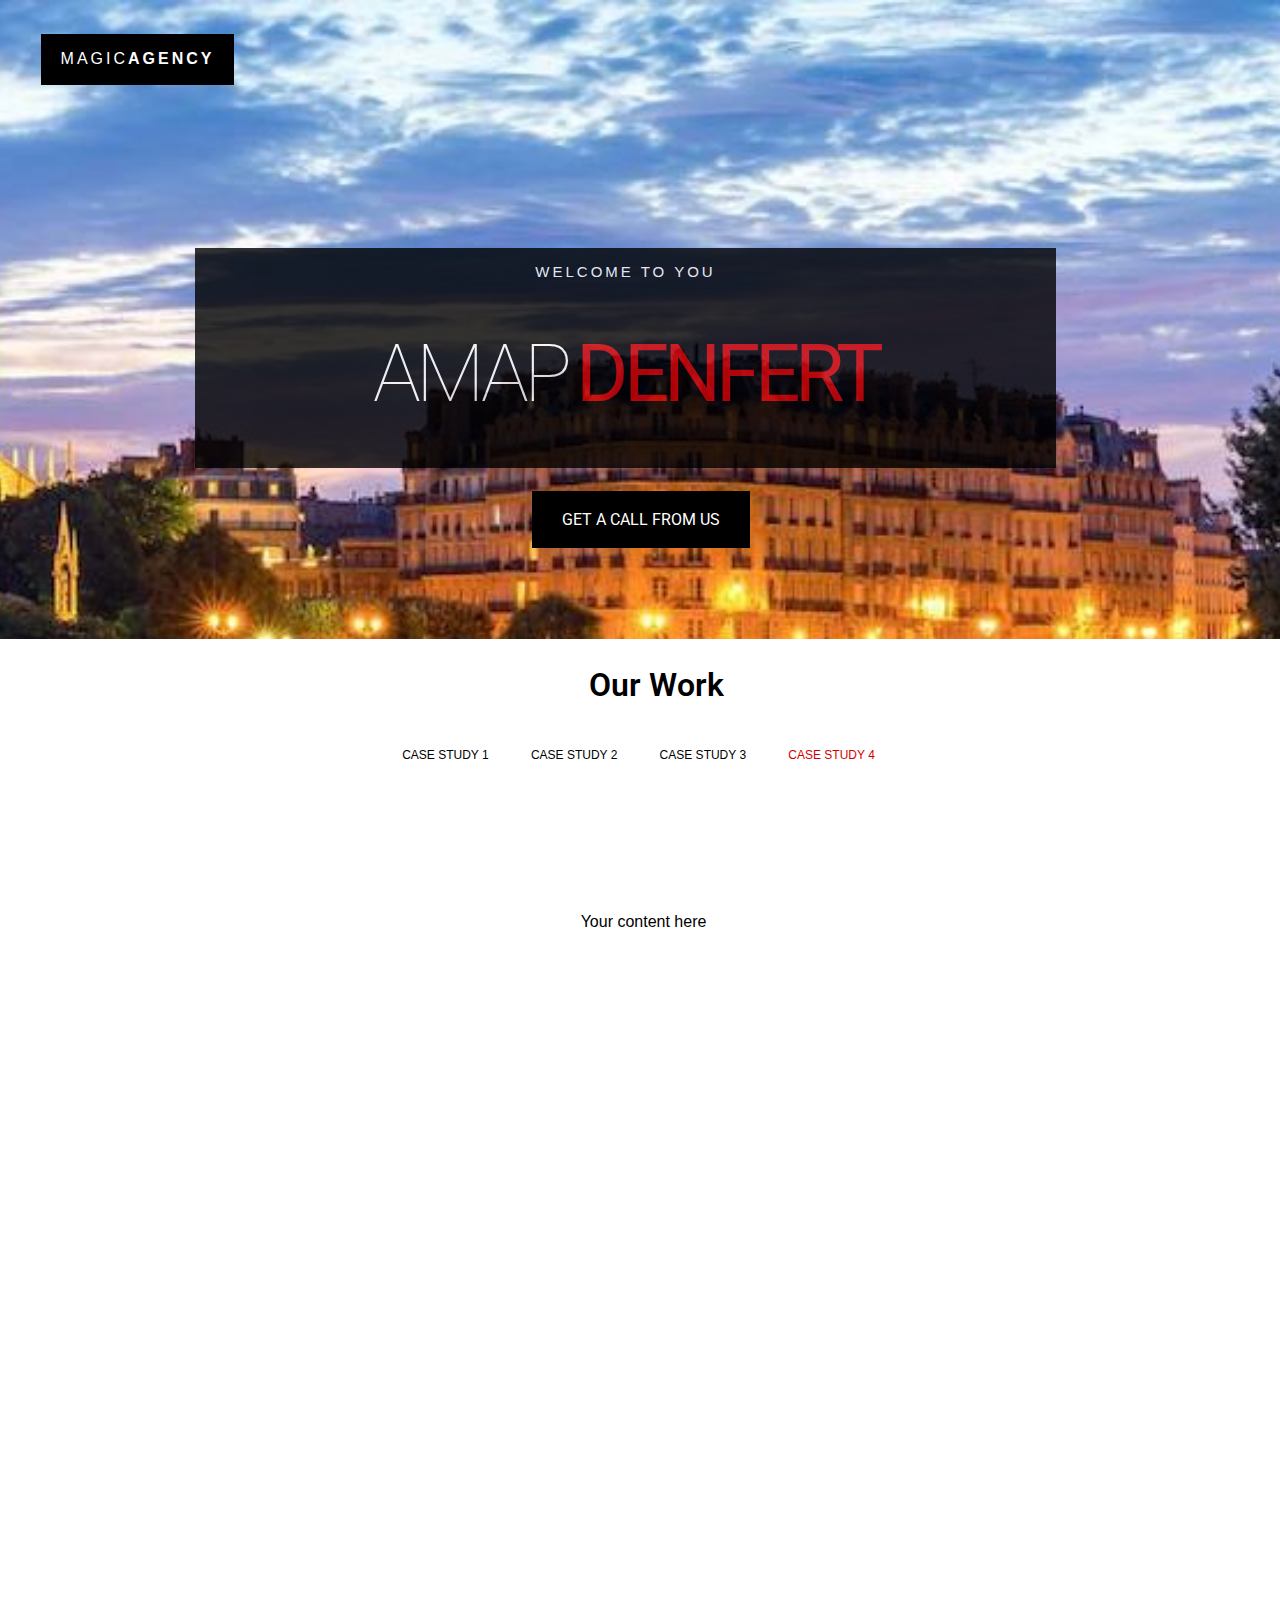
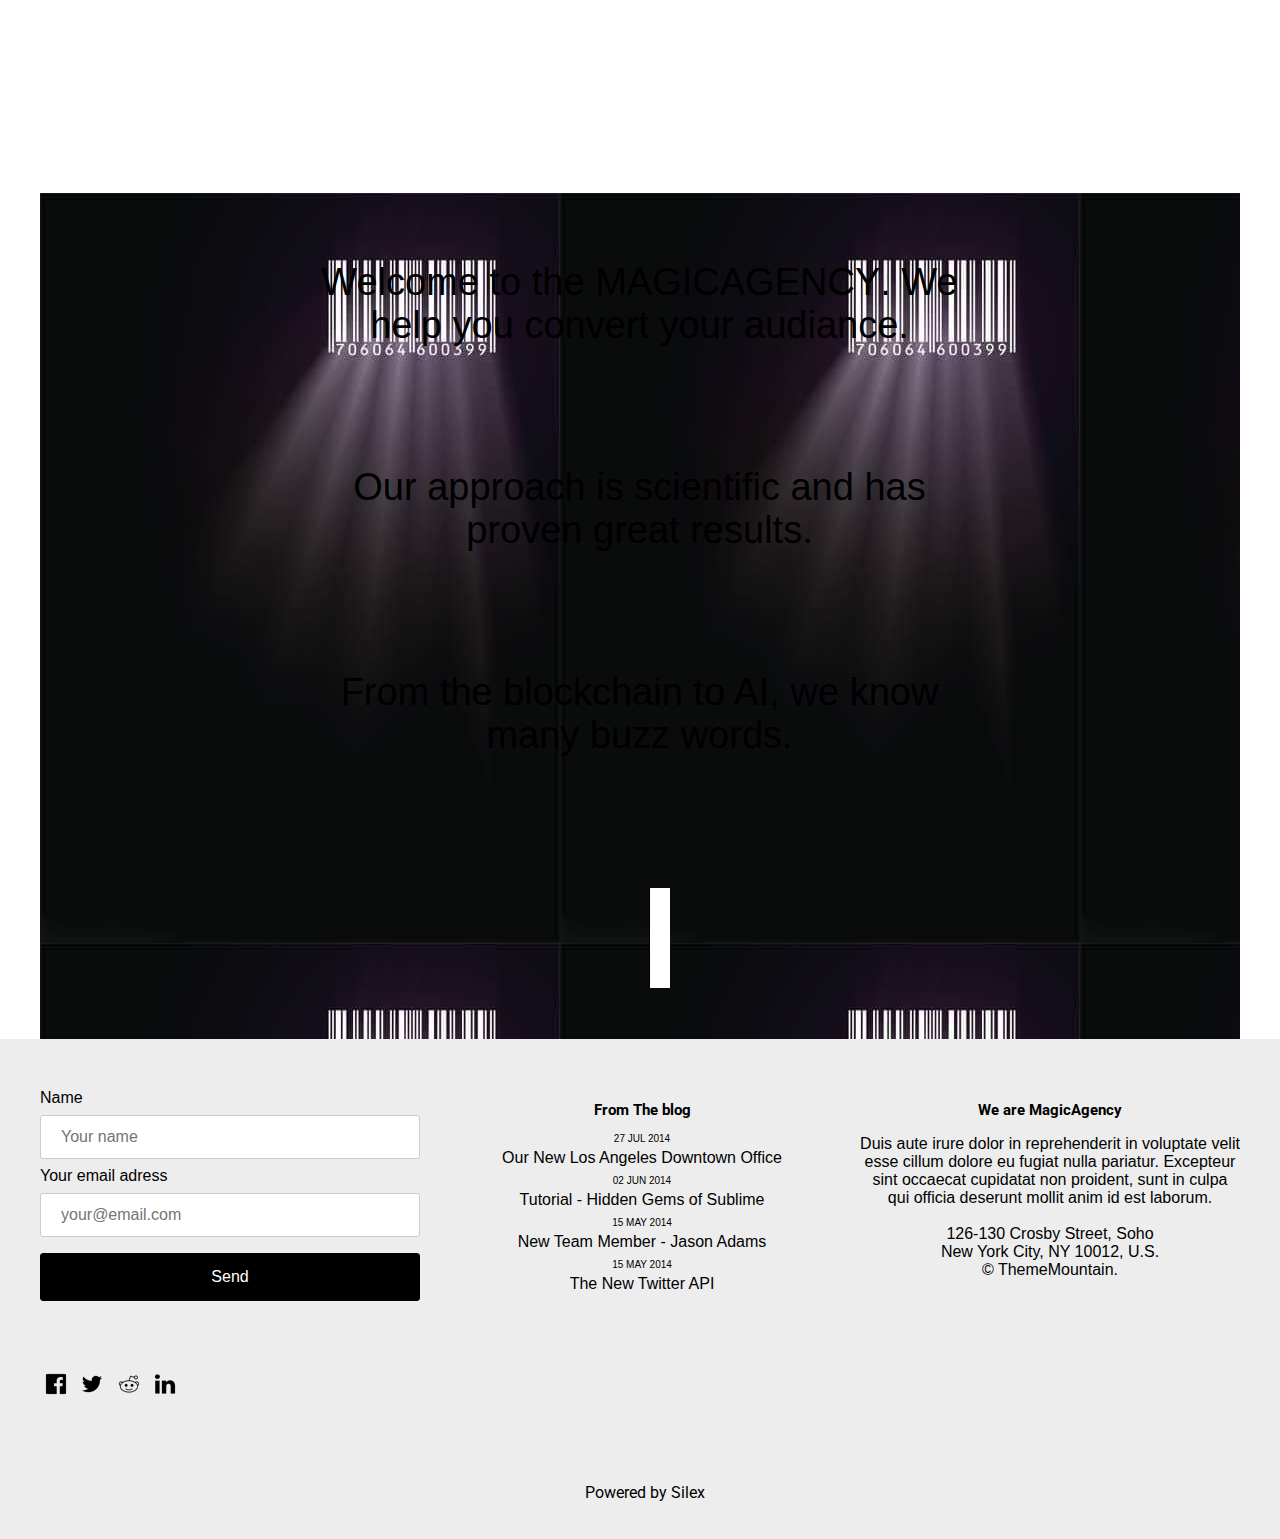
<file: page-4.html>
<!doctype html><html lang=""><head>
    <meta charset="UTF-8">
    <!-- generator meta tag -->
    <!-- leave this for stats and Silex version check -->
    <meta name="generator" content="Silex v2.2.13">
    <!-- End of generator meta tag -->
    <script type="text/javascript" src="js/jquery.js"></script>
    
    
    <script type="text/javascript" src="js/front-end.js"></script>
    <link rel="stylesheet" href="css/normalize.css">
    <link rel="stylesheet" href="css/front-end.css">

    
    
    
    <title>website - Page 4</title>
    

    
<link href="https://fonts.googleapis.com/css?family=Roboto" rel="stylesheet" class="silex-custom-font"><script type="text/javascript" class="silex-script"></script><script src="js/unslider-min.js"></script><script src="js/unslider-min.js"></script><link rel="stylesheet" href="css/unslider.css"><link rel="stylesheet" href="css/unslider.css"><meta name="viewport" content="width=device-width, initial-scale=1"><script src="js/script.js" type="text/javascript"></script><link href="css/styles.css" rel="stylesheet" type="text/css"><style>body { opacity: 0; transition: .25s opacity ease; }</style></head>

<body class="body-initial all-style enable-mobile prevent-resizable prevent-selectable editable-style silex-runtime silex-published" data-silex-type="container-element" style="" data-current-page="page-page-4">
    









    
    
    

















<section data-silex-type="container-element" class="container-element editable-style silex-id-1478366444112-1 section-element prevent-resizable hero white-logo" style="">
        
    <div data-silex-type="container-element" class="editable-style silex-element-content silex-id-1478366444112-0 container-element website-width" style=""><a data-silex-type="text-element" class="editable-style silex-id-1526227950696-2 text-element white-logo fixed" style="" href="#hero"><div class="silex-element-content normal"><p class="normal">Magic<b>Agency</b></p></div></a><div data-silex-type="container-element" class="editable-style silex-id-1537806314257-0 container-element hero-content" style=""><div data-silex-type="text-element" class="editable-style silex-id-1526228786122-6 text-element white-hero-title" style="" href="null"><div class="silex-element-content normal"><p>Welcome To You</p><h1>AMAP&nbsp;<b>DeNFERT</b><br></h1></div></div><a data-silex-type="text-element" class="editable-style silex-id-1537804414408-1 text-element white-button hero-scroll-down" style="" href="#after-hero"><div class="silex-element-content normal"><div><br></div>Get a call from us<br><div><br></div></div></a></div></div></section><section data-silex-type="container-element" class="container-element editable-style section-element silex-id-1526228746540-3 prevent-resizable" style="">
        <div data-silex-type="container-element" class="editable-style silex-element-content container-element website-width silex-id-1526228746540-4"><div data-silex-type="html-element" class="editable-style silex-id-1545825199497-0 html-element" style=""><div class="silex-element-content"><p id="menu"></p></div></div><div data-silex-type="text-element" class="editable-style silex-id-1526233329576-0 text-element black-text" style=""><div class="silex-element-content normal"><h1 class="heading1">Our Work</h1></div></div><div data-silex-type="text-element" class="editable-style silex-id-1526233447270-1 text-element black-text" style=""><div class="silex-element-content normal"><p><a href="./#menu">Case study 1</a>&nbsp;&nbsp;&nbsp; <a href="page-2.html#menu">Case study 2</a>&nbsp;&nbsp;&nbsp; <a href="page-3.html#menu">Case study 3</a>&nbsp;&nbsp;&nbsp; <a href="page-4.html#menu" class="page-link-active">Case study 4</a></p></div></div><div data-silex-type="text-element" class="editable-style silex-id-1545055337553-1 text-element page-page-3 paged-element page-page-4 paged-element-visible" style=""><div class="silex-element-content normal"><p>Your content here<br></p></div></div></div>
    </section><section data-silex-type="container-element" class="container-element editable-style silex-id-1474394621033-3 section-element prevent-resizable" style="">
        
    <div data-silex-type="container-element" class="editable-style silex-element-content silex-id-1474394621032-2 container-element website-width"><div data-silex-type="text-element" class="editable-style silex-id-1526229898484-7 text-element black-text" style=""><div class="silex-element-content normal"><p>Welcome to the <i>MagicAgency</i>. We help you convert your audiance.</p><p><br></p><p>Our approach is scientific and has proven great results. <br></p><p><br></p><p>From the blockchain to AI, we know many buzz words.<br></p></div></div><div data-silex-type="container-element" class="editable-style silex-id-1526233796116-3 container-element hide-on-mobile" style=""></div></div></section><section data-silex-type="container-element" class="container-element editable-style silex-id-1478366450713-3 section-element prevent-resizable" style="">
        <div data-silex-type="container-element" class="editable-style silex-element-content silex-id-1478366450713-2 container-element website-width">

            
        <div data-silex-type="html-element" class="editable-style silex-id-1526234059780-5 html-element silex-component silex-component-form silex-use-height-not-minheight" style=""><div class="silex-element-content"><form id="id_1638637743695_588" action="https://formspree.io/your@email.com" method="POST">
  
  <div>
    <label for="field1">Name</label>
    <input type="text" required="" id="field1" name="field1" placeholder="Your name">
  </div>
  
  
  <div>
    <label for="field2">Your email adress</label>
    <input type="text" required="" id="field2" name="field2" placeholder="your@email.com">
  </div>
  
  
  <input type="submit" value="Send">
</form>
<style>#id_1638637743695_588 input[type=text], select {width: 100%; padding: 12px 20px; margin: 8px 0; display: inline-block; border: 1px solid #ccc; border-radius: 3px; box-sizing: border-box;}#id_1638637743695_588 input[type=submit] {width: 100%; background-color: #000000; color: #FFFFFF; padding: 14px 20px; margin: 8px 0; border: 1px solid #000000; border-radius: 3px; cursor: pointer;}#id_1638637743695_588 label {color: #000000;}#id_1638637743695_588 .fill-vertical {flex: 1 1 auto; display: flex; flex-direction: column;}#id_1638637743695_588 .fill-vertical textarea {flex: 1 1 auto; width: 100%; height: 150px; padding: 12px 20px; box-sizing: border-box; border: 2px solid #ccc; border-radius: 3px; background-color: #f8f8f8; font-size: 16px; resize: none;}#id_1638637743695_588 {border-radius: 3px; display: flex; flex-direction: column; justify-content: space-between; height: 100%;}</style>

</div></div><div class="editable-style silex-id-1442914737143-3 text-element" data-silex-type="text-element" style="">
                <div class="silex-element-content normal">
                    <br>
                    <a href="//www.silex.me/">Powered by Silex</a>
                </div>
            </div><div data-silex-type="html-element" class="editable-style silex-id-1526234133380-6 html-element silex-component silex-component-share page-page-4 paged-element paged-element-visible" style=""><div class="silex-element-content">
<ul class="share-buttons" id="id_1638637743699_667">
  
  <li><a href="https://www.facebook.com/sharer/sharer.php?u=http://yoursite.com&amp;t=Your site title" title="Share on Facebook" target="_blank"><img alt="Share on Facebook" src="assets/Facebook.png"></a></li>
  
  
  <li><a href="https://twitter.com/intent/tweet?source=http://yoursite.com&amp;text=Your site title:%20http://yoursite.com&amp;via=silexlabs" target="_blank" title="Share on Twitter"><img alt="Twitt" src="assets/Twitter.png"></a></li>
  
  
  
  
  
  
  <li><a href="http://www.reddit.com/submit?url=http://yoursite.com&amp;title=Your site title" target="_blank" title="Submit to Reddit"><img alt="Submit to Reddit" src="assets/Reddit.png"></a></li>
  
  
  <li><a href="http://www.linkedin.com/shareArticle?mini=true&amp;url=http://yoursite.com&amp;title=Your site title&amp;summary=Your site description&amp;source=http://yoursite.com" target="_blank" title="Share on LinkedIn"><img alt="Share on LinkedIn" src="assets/LinkedIn.png"></a></li>
  
  
  
  
</ul>

<style type="text/css">#id_1638637743699_667.share-buttons {list-style: none; padding: 0;}#id_1638637743699_667.share-buttons li {display: inline;}#id_1638637743699_667.share-buttons .sr-only {position: absolute; clip: rect(1px, 1px, 1px, 1px); padding: 0; border: 0; height: 1px; width: 1px; overflow: hidden;}</style>
</div></div><div data-silex-type="text-element" class="editable-style silex-id-1526233907434-4 text-element text-style-2" style=""><div class="silex-element-content normal"><h2><a href="/"></a>From The blog</h2><p><b>27 Jul 2014</b></p><p><a href="https://www.silex.me">Our New Los Angeles Downtown Office</a></p><p><b>02 Jun 2014</b></p><p><a href="https://www.silex.me">Tutorial - Hidden Gems of Sublime</a></p><p><b>15 May 2014</b></p><p><a href="https://www.silex.me">New Team Member - Jason Adams</a></p><p><b>15 May 2014</b></p><p><a href="https://www.silex.me">The New Twitter API</a></p></div></div><div data-silex-type="text-element" class="editable-style text-element text-style-1 silex-id-1526234233846-7" style=""><div class="silex-element-content normal"><h2>We are MagicAgency</h2><p>Duis aute irure dolor in reprehenderit in voluptate velit esse cillum dolore eu fugiat nulla pariatur. Excepteur sint occaecat cupidatat non proident, sunt in culpa qui officia deserunt mollit anim id est laborum.<br><br>126-130 Crosby Street, Soho<br>New York City, NY 10012, U.S.<br>© ThemeMountain. <br></p></div></div></div>
    </section></body></html>
</file>
<file: css/front-end.css>
/**
 * This file holds the styles of websites while editing
 */

body {
  min-height: 100vh;
  min-width: 98vw; /* remove approx size of vertical scroll bar */
}

/* prevent-auto-z-index is to let the components handle their z-index */
.section-element > .silex-element-content > *:not(.prevent-auto-z-index):not(.fixed) {
  /* put the elements of a section on top of sections bellow */
  z-index: 10;
}
/* workaround a bug of the 2.11 version (front end) */
/* sections used to hava margin-top: -1; which can not be edited in the UI */
.editable-style.section-element {
  margin-top: 0;
}
/****************************************************/
.website-width {
  width: 960px;
}
.paged-element-hidden {
  display: none !important;
}
/* resize */
.editable-style.image-element img {
  border-radius: inherit; /* this is to follow the element's radius */
	width: 100%;
	height: 100%;
}
/*
 .image-element > .silex-element-content {
	overflow: hidden;
}
*/
.html-element .silex-element-content {
  /* enable HTML content to have style="min-height: inherit;" */
  /* removed because it makes components buggy, add it to silex if you need to
  position: absolute;
  min-height: inherit;
  width: 100%; /* needed by slideshow components and probably others */
  /*
  height: 100%; /* needed by slideshow kreview and probably others */
}
/* wysihtml text editor styles */
.wysiwyg-float-left {
  float: left;
  margin: 0 8px 8px 0;
}
.wysiwyg-float-right {
  float: right;
  margin: 0 0 8px 8px;
}
/* Remove dots surrounding links in Firefox
    because of normalize.css */
a:focus{ outline: none;}

body .editable-style[data-silex-href] {
  cursor: pointer;
}
body.enable-mobile .editable-style.hide-on-desktop {
  display: none;
}
/* only outside the editor */
/* needs to be more qualified than body.enable-mobile .editable-style:not(.prevent-mobile-style) */
body.silex-runtime.body-initial .fixed {
  position: absolute;
  z-index: 20;
}
/* Mobile styles */
@media (max-width:480px) {
  /* needs to be more qualified than body.enable-mobile .editable-style:not(.prevent-mobile-style) */
  body.silex-runtime.body-initial .fixed {
    /* on mobile (chrome, this is needed to be on top of other content) */
    position: relative;
  }

  /* hide horizontal scroll bar which appears because of residual values in css
  html {
    overflow-x: hidden;
  }
  */
  body {
    position: initial; /* used to be absolute but now only in editor (editable.css), when position is absolute the body has the size of its content */
  }
  /* mobile mode */
  body.enable-mobile .editable-style:not(.prevent-mobile-style),
  body.enable-mobile .background.background-initial {
    position: static;
    top: auto;
    left: auto;
    max-width: 100%;
    min-width: auto; /* this is to remove sections min-width, since section min-width is set to the witdh of its content in Element::setStyle() */
    margin-left: auto;
    margin-right: auto;
  }
  body.enable-mobile .editable-style.container-element {
    padding: 10px; /* leave space between a container and its content */
  }
  body.enable-mobile .editable-style.section-element {
    padding: 0;
  }
  body.enable-mobile .editable-style.section-element > .silex-element-content {
    padding: 10px 0; /* leave space between a container and its content */
  }
  body.enable-mobile.silex-resizing .editable-style:not(.prevent-mobile-style) {
    max-width: unset; /* while dragging let the user size the elements freely */
  }
  body.enable-mobile .image-element.editable-style:not(.prevent-mobile-style) {
    position: relative;
  }
  body.enable-mobile .editable-style.section-element {
    max-width: 100%; /* section bg should be 100% width because user do not need to grab the side and resize */
    padding: 0;
    margin: 0;
  }
  body.enable-mobile .container-element:not(.paged-element-hidden) {
    display: flex;
    align-items: center;
    justify-content: space-around;
    flex-wrap: wrap;
  }
  /* but still hide paged elements or desktop only elements */
  body.enable-mobile .editable-style.hide-on-mobile {
    display: none;
  }
  body.enable-mobile .editable-style.hide-on-desktop:not(.paged-element-hidden) {
    display: initial;
  }
  body.silex-runtime.enable-mobile .background.background-initial {
    max-width: 100%;
  }
}

/* only outside the editor */
/* needs to be more qualified than body.enable-mobile .editable-style:not(.prevent-mobile-style) */
body.silex-runtime.body-initial .fixed {
  position: absolute;
  z-index: 20;
}
/* Mobile styles */
@media (max-width:480px) {
  /* needs to be more qualified than body.enable-mobile .editable-style:not(.prevent-mobile-style) */
  body.silex-runtime.body-initial .fixed {
    /* on mobile (chrome, this is needed to be on top of other content) */
    position: relative;
  }
}

/**
 * prodotype components
 */
.silex-element-content-full-height .silex-element-content {
  height: 100%;
}
silex-template,
.prodotype-preview {
  display: none;
}
.prodotype-runtime,
.prodotype-runtime-strict {
  display: none;
}
.prodotype-published {
  display: none;
}
body.silex-editor .prodotype-preview {
  display: block;
}
body.silex-runtime .prodotype-runtime,
body.silex-runtime .prodotype-runtime-strict {
  display: block;
}
body.silex-published .prodotype-published {
  display: block;
}
body.silex-publish .prodotype-runtime-strict {
  display: none;
}
.prodotype-force-size {
  position: absolute;
  width: 100%;
  height: 100%;
}
.silex-component-button button {
  width: 100%;
}
/* full-width component*/
div.editable-style.full-width-section {
  min-height: 100px;
}

div.editable-style.full-width-section>.editable-style {
  position: static;
  min-width: 100%;
}

div.editable-style.full-width-section>.editable-style.silex-element-content {
  display: none;
}
</file>
<file: css/unslider.css>
.unslider{overflow:auto;margin:0;padding:0}.unslider-wrap{position:relative}.unslider-wrap.unslider-carousel li{float:left}.unslider-vertical>ul{height:100%}.unslider-vertical li{float:none;width:100%}.unslider-fade{position:relative}.unslider-fade .unslider-wrap li{position:absolute;left:0;top:0;right:0;z-index:8}.unslider-fade .unslider-wrap li.unslider-active{z-index:10}.unslider li,.unslider ol,.unslider ul{list-style:none;margin:0;padding:0;border:none}.unslider-arrow{position:absolute;left:20px;z-index:2;cursor:pointer}.unslider-arrow.next{left:auto;right:20px}
</file>
<file: css/styles.css>
html, body {scroll-behavior: smooth;}.hero-scroll-down {cursor: pointer;}@media (min-width:480px) {body div.container-element.section-element.hero {height: 100vh;}}@media (min-width: 1260px) {body div.container-element.section-element.hero {border: 30px solid white; box-sizing: border-box;}}div.image .text-element {position: absolute; top: 20px; bottom: 20px; left: 20px; right: 20px; width: initial; height: initial;}.silex-runtime div.image .text-element {top: 0; bottom: 0; left: 0; right: 0;}@media (min-width:480px) {div.image .text-element {background-color: rgba(255, 255, 255, .6);}div.image .silex-element-content {display: flex; flex-direction: column; justify-content: center; height: 100%;}.silex-runtime div.image .text-element {opacity: 0; transition: opacity .3s ease;}.silex-runtime div.image:hover .text-element {opacity: 1;}}
.body-initial {background-color: rgba(255,255,255,1); position: static;}.silex-id-1478366444112-1 {background-color: rgba(0,0,0,1); min-width: 1200px; background-image: url(../assets/denfertrochereau.jpg); background-position: center center; background-size: cover; background-attachment: fixed; background-repeat: no-repeat; position: static; margin-top: -1px; display: flex;}.silex-id-1478366444112-0 {background-color: transparent; min-height: 639px; background-size: cover; background-position: center center; background-attachment: fixed; background-repeat: no-repeat; position: relative; margin-left: auto; margin-right: auto;}.silex-id-1526227950696-2 {width: 193px; top: 34px; left: 1px; min-height: 51px; background-color: rgba(0,0,0,1); position: absolute;}.silex-id-1537806314257-0 {width: 862px; background-color: transparent; top: 112px; left: 155px; min-height: 449px; position: absolute;}.silex-id-1526228786122-6 {width: 861px; top: 136px; left: 0px; min-height: 220px; position: absolute; background-color: rgba(0,0,0,1); opacity: 0.8;}.silex-id-1537804414408-1 {width: 218px; top: 379px; left: 337px; background-color: transparent; min-height: 51px; position: absolute;}.silex-id-1474394621033-3 {min-width: 1200px; background-color: rgba(255,255,255,1); position: static; margin-top: -1px;}.silex-id-1474394621032-2 {background-color: transparent; min-height: 846px; position: relative; margin-left: auto; margin-right: auto; background-image: url(../assets/graphic-design-association-idee-exemple.jpg);}.silex-id-1526229898484-7 {width: 681px; top: 30px; left: 259px; min-height: 594px; position: absolute;}.silex-id-1526233796116-3 {width: 20px; background-color: rgb(255, 255, 255); top: 695px; left: 609px; min-height: 100px; border-width: 0 0 0 1px; border-style: solid; position: absolute;}.silex-id-1552764033710-0 {width: 100px; background-color: transparent; top: 0px; left: 0px; min-height: 100px; position: absolute;}.silex-id-1526228746540-3 {min-width: 1200px; position: static; margin-top: -1px;}.silex-id-1526228746540-4 {background-color: transparent; min-height: 1154px; position: relative; margin-left: auto; margin-right: auto;}.silex-id-1545825199497-0 {width: 100px; background-color: rgb(255, 255, 255); top: 0px; left: 0px; min-height: 100px; position: absolute;}.silex-id-1526233329576-0 {width: 285px; top: 6px; left: 474px; min-height: 79px; position: absolute;}.silex-id-1526233447270-1 {width: 1175px; top: 48px; left: 11px; min-height: 168px; position: absolute;}.silex-id-1526239919266-0 {width: 380px; background-color: rgb(255, 255, 255); top: 174px; left: 0px; min-height: 200px; background-image: url(../assets/kobu-agency-472677-unsplash.jpg); background-size: cover; background-position: center center; background-repeat: no-repeat; position: absolute;}.silex-id-1526240050328-2 {width: 201px; top: 319px; left: 435px; min-height: 134px; position: absolute;}.silex-id-1526241932312-13 {width: 380px; background-color: rgb(255, 255, 255); top: 395px; left: 0px; min-height: 200px; background-image: url(../assets/bianca-lucas-496554-unsplash.jpg); background-size: cover; background-position: center center; background-repeat: no-repeat; position: absolute;}.silex-id-1526241932314-14 {width: 201px; top: 30px; left: 20px; min-height: 134px; position: absolute;}.silex-id-1526243483554-2 {height: 866px; width: 1201px; background-color: transparent; top: 171px; left: 0px; position: absolute;}.silex-id-1526242009200-19 {width: 380px; background-color: rgb(255, 255, 255); top: 616px; left: 0px; min-height: 200px; background-image: url(../assets/pepe-nero-229533-unsplash.jpg); background-size: cover; background-position: center center; background-repeat: no-repeat; position: absolute;}.silex-id-1526242009200-20 {width: 201px; top: 319px; left: 435px; min-height: 134px; position: absolute;}.silex-id-1526242067678-23 {width: 378px; background-color: rgb(255, 255, 255); top: 175px; left: 410px; min-height: 420px; background-image: url(../assets/frankie-cordoba-526925-unsplash.jpg); background-size: cover; background-position: center center; background-repeat: no-repeat; position: absolute;}.silex-id-1526242067678-24 {width: 201px; top: 319px; left: 435px; min-height: 134px; position: absolute;}.silex-id-1526241769800-9 {width: 378px; background-color: rgb(255, 255, 255); top: 612px; left: 412px; min-height: 420px; background-image: url(../assets/pepe-nero-229533-unsplash.jpg); background-size: cover; background-position: center center; background-repeat: no-repeat; position: absolute;}.silex-id-1526241769800-10 {width: 201px; top: 319px; left: 435px; min-height: 134px; position: absolute;}.silex-id-1526241966276-17 {width: 380px; background-color: rgb(255, 255, 255); top: 837px; left: 0px; min-height: 200px; background-image: url(../assets/frankie-cordoba-557800-unsplash.jpg); background-size: cover; background-position: center center; background-repeat: no-repeat; position: absolute;}.silex-id-1526241966276-18 {width: 201px; top: 319px; left: 435px; min-height: 134px; position: absolute;}.silex-id-1526241771196-11 {width: 380px; background-color: rgb(255, 255, 255); top: 394px; left: 819px; min-height: 420px; background-image: url(../assets/frankie-cordoba-557800-unsplash.jpg); background-size: cover; background-position: center center; background-repeat: no-repeat; position: absolute;}.silex-id-1526241771196-12 {width: 201px; top: 319px; left: 435px; min-height: 134px; position: absolute;}.silex-id-1526242009214-21 {width: 380px; background-color: rgb(255, 255, 255); top: 175px; left: 819px; min-height: 200px; background-image: url(../assets/bianca-lucas-496554-unsplash.jpg); background-size: cover; background-position: center center; background-repeat: no-repeat; position: absolute;}.silex-id-1526242009214-22 {width: 201px; top: 319px; left: 435px; min-height: 134px; position: absolute;}.silex-id-1526241966246-15 {width: 380px; background-color: rgb(255, 255, 255); top: 837px; left: 819px; min-height: 200px; background-image: url(../assets/evan-krause-443512-unsplash.jpg); background-size: cover; background-position: center center; background-repeat: no-repeat; position: absolute;}.silex-id-1526241966246-16 {width: 201px; top: 319px; left: 435px; min-height: 134px; position: absolute;}.silex-id-1545055337553-1 {width: 515px; top: 258px; left: 346px; min-height: 100px; position: absolute;}.silex-id-1478366450713-3 {background-color: rgba(237,237,237,1); min-width: 1200px; position: static; margin-top: -1px;}.silex-id-1478366450713-2 {background-color: transparent; min-height: 500px; position: relative; margin-left: auto; margin-right: auto;}.silex-id-1526234059780-5 {width: 380px; height: 215px; background-color: transparent; top: 50px; left: 0px; position: absolute;}.silex-id-1442914737143-3 {width: 349px; top: 425px; left: 430px; min-height: 53px; position: absolute;}.silex-id-1526234133380-6 {width: 156px; background-color: transparent; top: 313px; left: 0px; min-height: 68px; position: absolute;}.silex-id-1526233907434-4 {width: 380px; top: 50px; left: 412px; min-height: 222px; position: absolute;}.silex-id-1526234233846-7 {width: 380px; top: 50px; left: 820px; min-height: 238px; position: absolute;}.silex-id-1593621213637-1 {width: 112px; background-color: transparent; top: -9px; left: 100px; min-height: 38px; position: absolute;}@media only screen and (max-width: 480px) {.silex-id-1478366444112-1 {top: 0px; left: 0px; min-height: 850px;}.silex-id-1478366444112-0 {background-attachment: scroll; background-position: top right; min-height: 850px;}.silex-id-1526227950696-2 {top: 103px; left: 11px; width: 421px; min-height: 75px;}.silex-id-1537806314257-0 {top: 191px; left: 11px; width: 421px; min-height: 715px;}.silex-id-1526228786122-6 {top: 18px; left: 11px; width: 401px; min-height: 451px;}.silex-id-1537804414408-1 {top: 528px; left: 11px; width: 400px; min-height: 79px;}.silex-id-1474394621033-3 {top: 850px; left: 0px;}.silex-id-1474394621032-2 {min-height: 757px;}.silex-id-1526229898484-7 {top: 156px; left: 11px; width: 421px; min-height: 714px;}.silex-id-1526233796116-3 {top: 690px; left: 422px; width: 20px; min-height: 100px;}.silex-id-1526228746540-3 {top: 2052px; left: 0px;}.silex-id-1526228746540-4 {top: 0px; left: 12px; width: 444px; min-height: 1220px;}.silex-id-1545825199497-0 {top: 0px; left: 11px; width: 421px; min-height: 93px;}.silex-id-1526233447270-1 {top: 106px; left: 11px; width: 421px; min-height: 154px;}.silex-id-1526239919266-0 {top: 254px; left: 11px; width: 421px; min-height: 200px;}.silex-id-1526241932312-13 {top: 454px; left: 11px; width: 421px; min-height: 200px;}.silex-id-1526242009200-19 {top: 1074px; left: 11px; width: 421px; min-height: 200px;}.silex-id-1526242067678-23 {top: 2294px; left: 11px; width: 421px; min-height: 420px;}.silex-id-1526241769800-9 {top: 654px; left: 11px; width: 421px; min-height: 420px;}.silex-id-1526241966276-17 {top: 2094px; left: 11px; width: 421px; min-height: 200px;}.silex-id-1526241771196-11 {top: 1674px; left: 11px; width: 421px; min-height: 420px;}.silex-id-1526242009214-21 {top: 1274px; left: 11px; width: 421px; min-height: 200px;}.silex-id-1526241966246-15 {top: 1474px; left: 11px; width: 421px; min-height: 200px;}.silex-id-1545055337553-1 {left: 11px; top: 450px; width: 421px; min-height: 752px;}.silex-id-1478366450713-3 {top: 5308px; left: 0px; min-height: 1524px;}.silex-id-1478366450713-2 {min-height: 1524px;}.silex-id-1526234059780-5 {top: 47px; left: 11px; width: 422px; height: 240px;}.silex-id-1526233907434-4 {top: 381px; left: 11px; width: 422px; min-height: 222px;}.silex-id-1526234233846-7 {top: 697px; left: 11px; width: 422px; min-height: 238px;}}
.text-element > .silex-element-content {font-family: 'Roboto', sans-serif; font-weight: normal; text-align: center;}p {font-family: Verdana, sans-serif;}a {color: #000000; text-decoration: none;}[data-silex-href] {color: #000000; text-decoration: none;}ul li {font-family: Verdana, sans-serif;}@media only screen and (max-width: 480px), only screen and (max-device-width: 480px) {p {font-size: 25px;}a {line-height: 1;}[data-silex-href] {line-height: 1;}}
.white-logo h1 {font-weight: 100; font-size: 80px; color: #ffffff; text-transform: uppercase; line-height: 1; word-spacing: -5px; letter-spacing: -5px;}.white-logo p {font-weight: normal; color: #ffffff; text-align: center; text-transform: uppercase; letter-spacing: 3px;}.white-logo b {font-weight: 600;}.white-logo i {font-style: normal; color: #b32a2a;}.white-logo u {font-weight: 600; font-size: 10px; background-color: #000000; text-decoration: none;}.white-logo u:hover {background-color: #ff0000;}
.white-hero-title h1 {font-weight: 100; font-size: 80px; color: #ffffff; text-align: center; text-transform: uppercase; line-height: 1; word-spacing: -5px; letter-spacing: -5px;}.white-hero-title h2 {font-weight: normal;}.white-hero-title h3 {font-weight: normal;}.white-hero-title.text-element > .silex-element-content {font-weight: 100; font-size: 15px; color: #ffffff; text-align: left; text-transform: uppercase; letter-spacing: 3px;}.white-hero-title p {font-weight: normal;}.white-hero-title b {font-weight: normal; color: #d30000;}.white-hero-title i {font-style: normal; color: #b32a2a;}.white-hero-title u {font-weight: normal; text-decoration: none;}.white-hero-title ul li {list-style-type: none; text-align: center;}.white-hero-title u:hover {background-color: #b32a2a;}
.black-text h1 {font-weight: 600; text-align: center;}.black-text p {font-weight: lighter; font-size: 38px; text-align: center;}.black-text a {font-weight: lighter; font-size: 12px; text-transform: uppercase; line-height: 1; letter-spacing: 0px;}.black-text [data-silex-href] {font-weight: lighter; font-size: 12px; text-transform: uppercase; line-height: 1; letter-spacing: 0px;}.black-text i {font-style: normal; font-weight: normal; text-transform: uppercase;}.black-text u {font-weight: bold;}.black-text .page-link-active {color: #d30000;}@media only screen and (max-width: 480px), only screen and (max-device-width: 480px) {.black-text p {font-size: 35px;}.black-text a {font-size: 22px;}.black-text [data-silex-href] {font-size: 22px;}}
.text-style-1 h2 {font-size: 15px;}.text-style-1 b {font-weight: normal;}@media only screen and (max-width: 480px), only screen and (max-device-width: 480px) {.text-style-1 h2 {font-size: 25px;}}
.text-style-2 h2 {font-size: 15px;}.text-style-2 p {line-height: 0.3;}.text-style-2 b {font-weight: lighter; font-size: 10px; text-transform: uppercase;}.text-style-2 ul:last-child {color: #000000;}.text-style-2 p:hover {color: #b32a2a;}@media only screen and (max-width: 480px), only screen and (max-device-width: 480px) {.text-style-2 h2 {font-size: 25px;}.text-style-2 b {font-size: 17px;}}
.image-caption p {font-weight: normal; text-align: center; text-transform: uppercase;}@media only screen and (max-width: 480px), only screen and (max-device-width: 480px) {.image-caption p {color: #ffffff;}}
.white-button.text-element > .silex-element-content {font-weight: normal; color: #ffffff; background-color: #000000; text-transform: uppercase;}
.website-width {width: 1200px;}@media (min-width: 481px) {.silex-editor {min-width: 1400px;}}body.silex-runtime {opacity: 1;}
</file>
